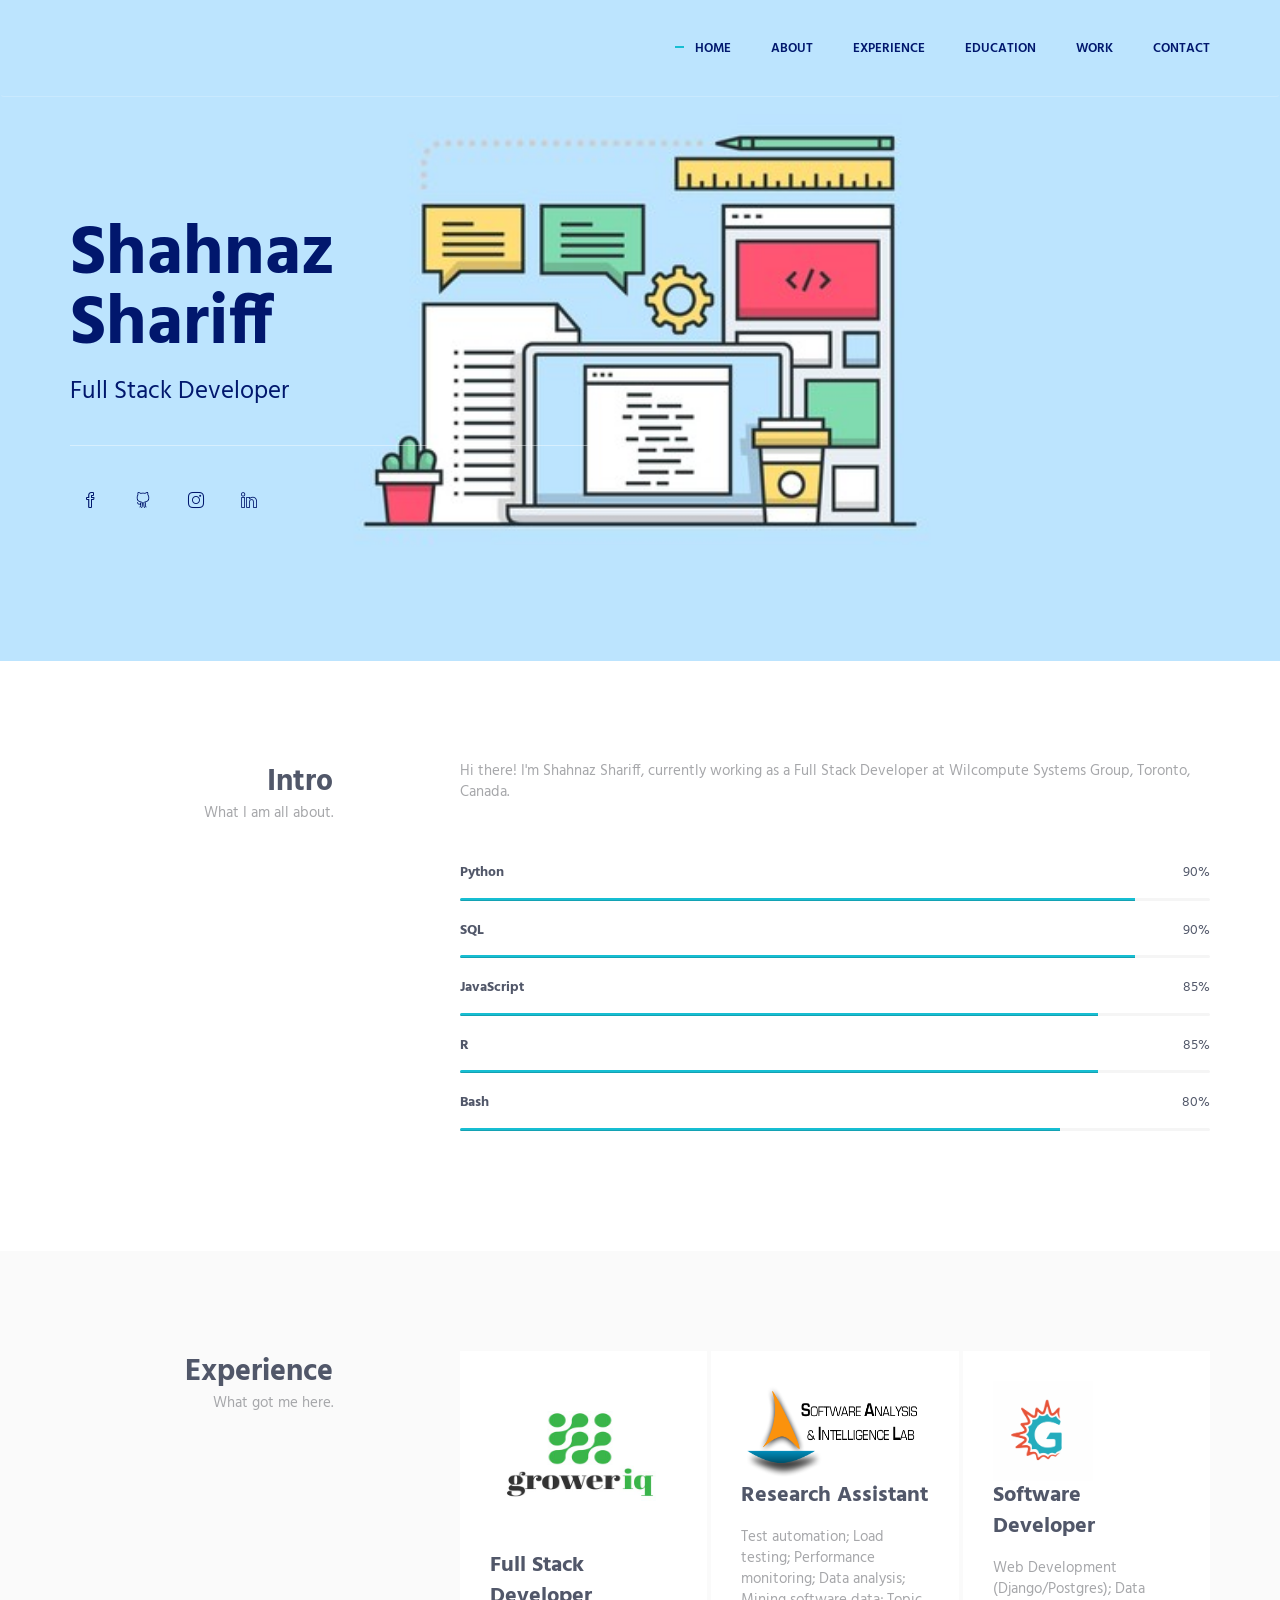
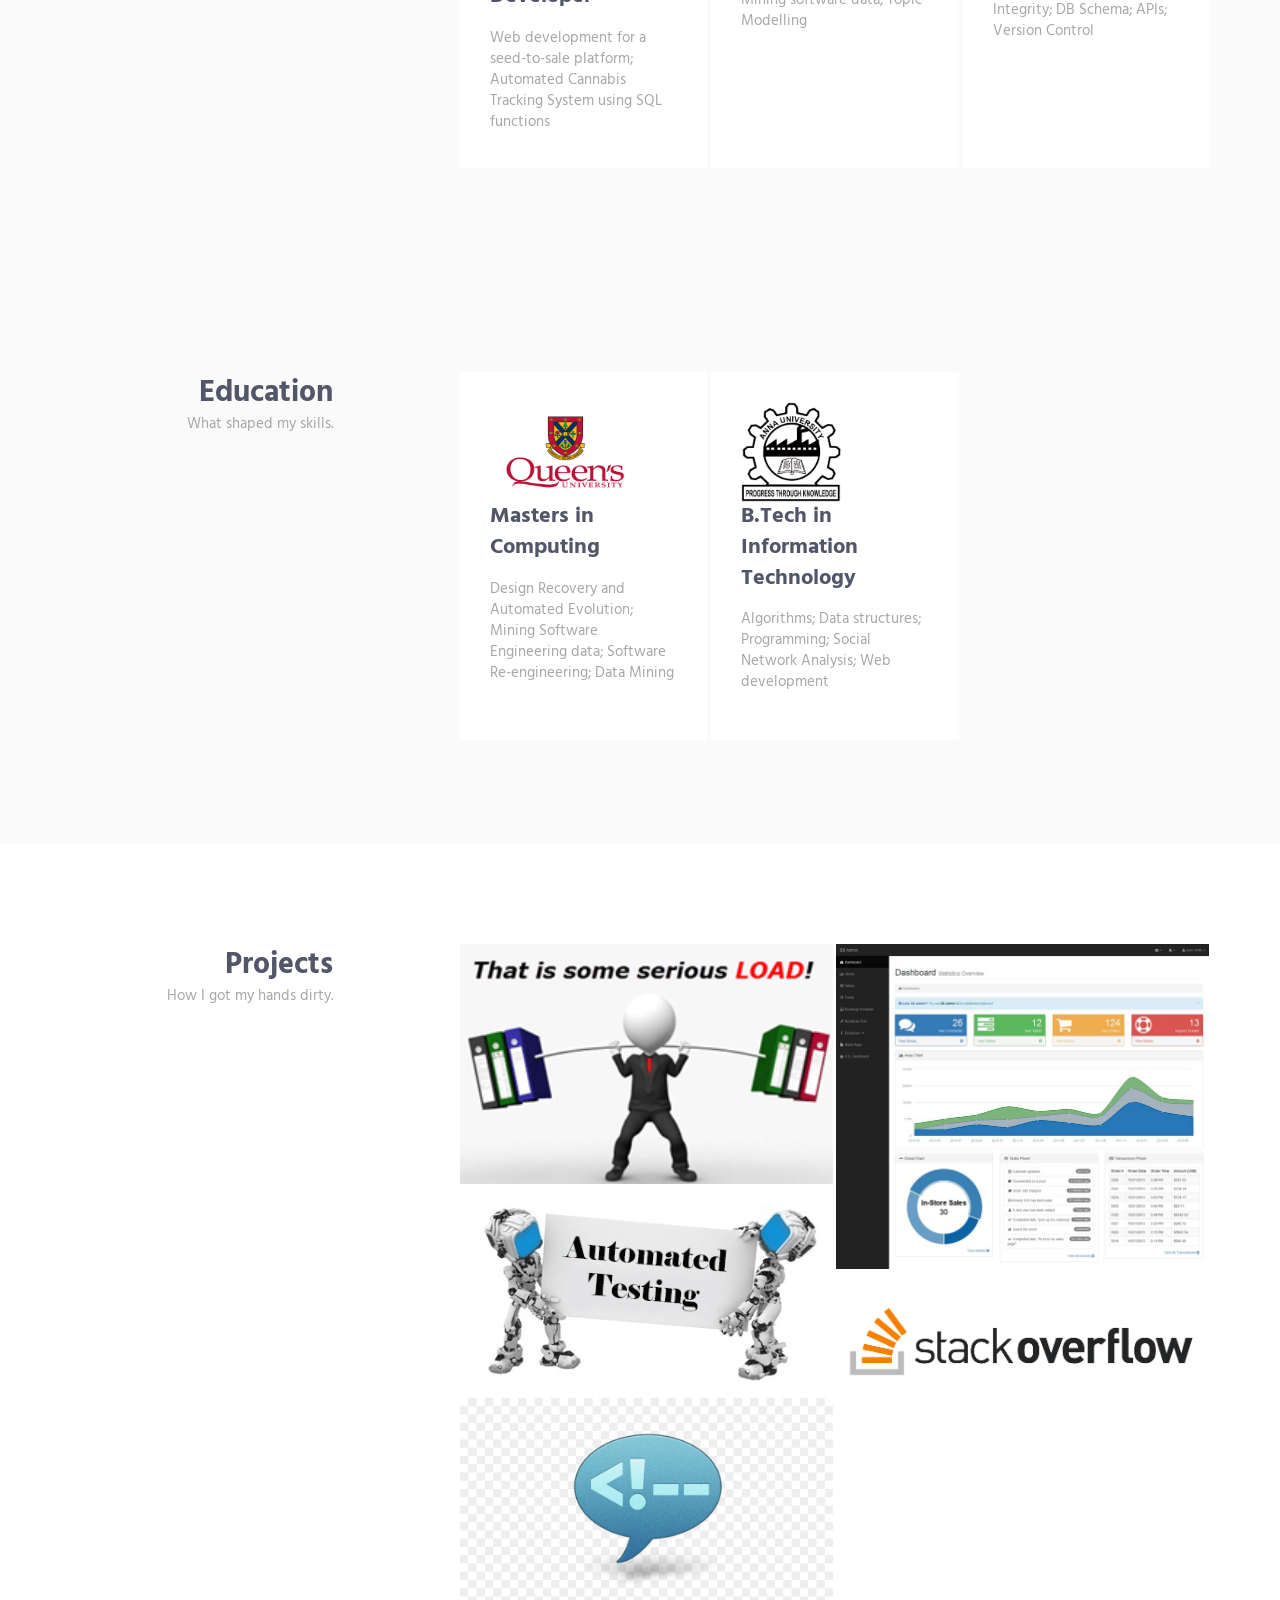
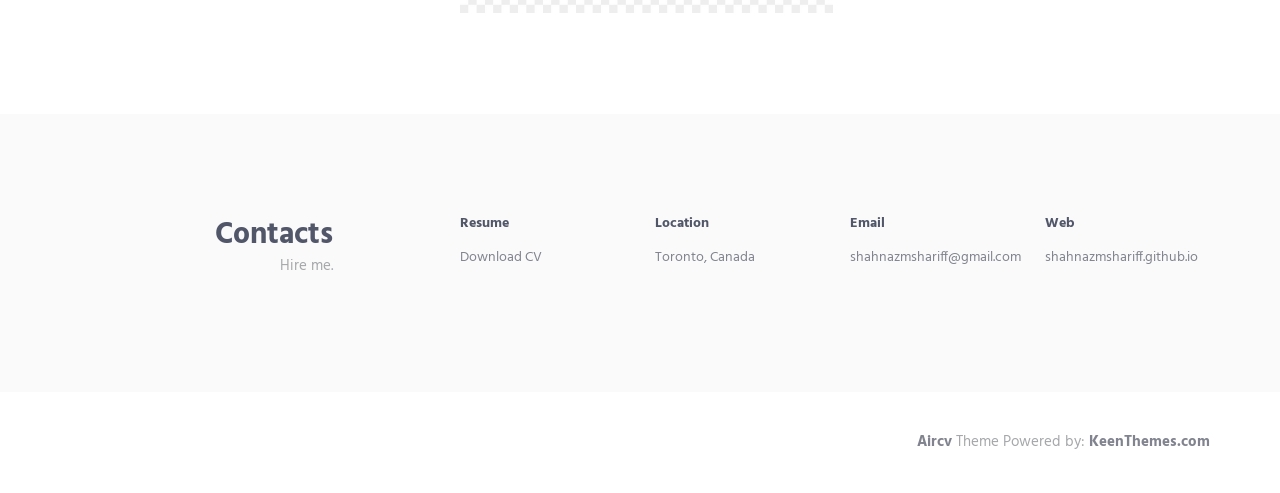
<file: index.html>
<!DOCTYPE html>
<!-- ==============================
    Project:        Metronic "Aircv" Frontend Freebie - Responsive HTML Template Based On Twitter Bootstrap 3.3.4
    Version:        1.0
    Author:         KeenThemes
    Primary use:    Corporate, Business Themes.
    Email:          support@keenthemes.com
    Follow:         http://www.twitter.com/keenthemes
    Like:           http://www.facebook.com/keenthemes
    Website:        http://www.keenthemes.com
    Premium:        Premium Metronic Admin Theme: http://themeforest.net/item/metronic-responsive-admin-dashboard-template/4021469?ref=keenthemes
================================== -->
<html lang="en" class="no-js">
    <!-- BEGIN HEAD -->
    <head>
        <meta charset="utf-8"/>
        <title>Shahnaz Shariff's Website</title>
        <meta http-equiv="X-UA-Compatible" content="IE=edge">
        <meta content="width=device-width, initial-scale=1" name="viewport"/>
        <meta content="" name="description"/>
        <meta content="" name="author"/>

        <!-- GLOBAL MANDATORY STYLES -->
        <link href="http://fonts.googleapis.com/css?family=Hind:300,400,500,600,700" rel="stylesheet" type="text/css">
        <link href="vendor/simple-line-icons/css/simple-line-icons.css" rel="stylesheet" type="text/css"/>
        <link href="vendor/bootstrap/css/bootstrap.min.css" rel="stylesheet" type="text/css"/>

        <!-- PAGE LEVEL PLUGIN STYLES -->
        <link href="css/animate.css" rel="stylesheet">

        <!-- THEME STYLES -->
        <link href="css/layout.min.css" rel="stylesheet" type="text/css"/>

        <!-- Favicon -->
        <link rel="shortcut icon" href="favicon.ico"/>
    </head>
    <!-- END HEAD -->

    <!-- BODY -->
    <body id="body" data-spy="scroll" data-target=".header">

        <!--========== HEADER ==========-->
        <header class="header navbar-fixed-top">
            <!-- Navbar -->
            <nav class="navbar" role="navigation">
                <div class="container">
                    <!-- Brand and toggle get grouped for better mobile display -->
                    <div class="menu-container js_nav-item">
                        <button type="button" class="navbar-toggle" data-toggle="collapse" data-target=".nav-collapse">
                            <span class="sr-only">Toggle navigation</span>
                            <span class="toggle-icon"></span>
                        </button>

                        <!-- Logo -->
                        <div class="logo">
                            <a class="logo-wrap" href="#body">
                                <!-- <img class="logo-img logo-img-main" src="img/logo.png" alt="Asentus Logo"> -->
                                <!-- <img class="logo-img logo-img-active" src="img/logo-dark.png" alt="Asentus Logo"> -->
                            </a>
                        </div>
                        <!-- End Logo -->
                    </div>

                    <!-- Collect the nav links, forms, and other content for toggling -->
                    <div class="collapse navbar-collapse nav-collapse">
                        <div class="menu-container">
                            <ul class="nav navbar-nav navbar-nav-right">
                                <li class="js_nav-item nav-item"><a class="nav-item-child nav-item-hover" href="#body">Home</a></li>
                                <li class="js_nav-item nav-item"><a class="nav-item-child nav-item-hover" href="#about">About</a></li>
                                <li class="js_nav-item nav-item"><a class="nav-item-child nav-item-hover" href="#experience">Experience</a></li>
                                 <li class="js_nav-item nav-item"><a class="nav-item-child nav-item-hover" href="#education">Education</a></li>
                                <li class="js_nav-item nav-item"><a class="nav-item-child nav-item-hover" href="#work">Work</a></li>
                                <li class="js_nav-item nav-item"><a class="nav-item-child nav-item-hover" href="#contact">Contact</a></li>
                            </ul>
                        </div>
                    </div>
                    <!-- End Navbar Collapse -->
                </div>
            </nav>
            <!-- Navbar -->
        </header>
        <!--========== END HEADER ==========-->

        <!--========== SLIDER ==========-->
        <div class="promo-block parallax-window" data-parallax="scroll" data-image-src="img/bg3.jpg">
            <div class="container">
                <div class="row">
                    <div class="col-sm-6">
                        <div class="promo-block-divider">
                            <h1 class="promo-block-title">Shahnaz <br/> Shariff</h1>
                            <p class="promo-block-text">Full Stack Developer</p>
                        </div>
                        <ul class="list-inline">
                            <li><a href="https://www.facebook.com/shah.152" class="social-icons"><i class="icon-social-facebook"></i></a></li>
                            <li><a href="https://github.com/shahnazmshariff" class="social-icons"><i class="icon-social-github"></i></a></li>
                            <li><a href="https://www.instagram.com/shahnazshariff/" class="social-icons"><i class="icon-social-instagram"></i></a></li>
                            <!-- <li><a href="https://www.behance.net/keenthemes" class="social-icons"><i class="icon-social-behance"></i></a></li> -->
                            <li><a href="https://www.linkedin.com/in/shahnazshariff/" class="social-icons"><i class="icon-social-linkedin"></i></a></li>
                        </ul>
                    </div>
                </div>
                <!--// end row -->
            </div>
        </div>
        <!--========== SLIDER ==========-->

        <!--========== PAGE LAYOUT ==========-->
        <!-- About -->
        <div id="about">
            <div class="container content-lg">
                <div class="row">
                    <div class="col-sm-3 sm-margin-b-30">
                        <div class="text-right sm-text-left">
                            <h2 class="margin-b-0">Intro</h2>
                            <p>What I am all about.</p>
                        </div>
                    </div>
                    <div class="col-sm-8 col-sm-offset-1">
                        <div class="margin-b-60">
                            <p>Hi there! I'm Shahnaz Shariff, currently working as a Full Stack Developer at Wilcompute Systems Group, Toronto, Canada. </p>
                        </div>

                        <!-- Progress Box -->
                        <div class="progress-box">
                            <h5>Python <span class="color-heading pull-right">90%</span></h5>
                            <div class="progress">
                                <div class="progress-bar bg-color-base" role="progressbar" data-width="90"></div>
                            </div>
                        </div>
                        <div class="progress-box">
                            <h5>SQL <span class="color-heading pull-right">90%</span></h5>
                            <div class="progress">
                                <div class="progress-bar bg-color-base" role="progressbar" data-width="90"></div>
                            </div>
                        </div>
                        <div class="progress-box">
                            <h5>JavaScript <span class="color-heading pull-right">85%</span></h5>
                            <div class="progress">
                                <div class="progress-bar bg-color-base" role="progressbar" data-width="85"></div>
                            </div>
                        </div>
                        <div class="progress-box">
                            <h5>R <span class="color-heading pull-right">85%</span></h5>
                            <div class="progress">
                                <div class="progress-bar bg-color-base" role="progressbar" data-width="85"></div>
                            </div>
                        </div>
                        <div class="progress-box">
                            <h5>Bash <span class="color-heading pull-right">80%</span></h5>
                            <div class="progress">
                                <div class="progress-bar bg-color-base" role="progressbar" data-width="80"></div>
                            </div>
                        </div>
                        <!-- End Progress Box -->
                    </div>
                </div>
                <!--// end row -->
            </div>
        </div>
        <!-- End About -->

        <!-- Experience -->
        <div id="experience">
            <div class="bg-color-sky-light" data-auto-height="true">
                <div class="container content-lg">
                    <div class="row">
                        <div class="col-sm-3 sm-margin-b-30">
                            <div class="text-right sm-text-left">
                                <h2 class="margin-b-0">Experience</h2>
                                <p>What got me here.</p>
                            </div>
                        </div>
                        <div class="col-sm-8 col-sm-offset-1">
                            <div class="row row-space-2 margin-b-4">
                                 <div class="col-md-4">
                                     <div class="service" data-height="height"> 
                                        <div class="service-element">
                                           <img src="img/groweriq.jpeg" width="180" height="150" /> 
                                        </div>
                                        <br>
                                        <div class="service-info">
                                            <h3>Full Stack Developer</h3>
                                            <p class="margin-b-5">
                                                Web development for a
                                                seed-to-sale platform;
                                                Automated Cannabis Tracking System using SQL functions
                                            </p>
                                        </div>
                                        <a href="https://groweriq.ca/" class="content-wrapper-link"></a>    
                                    </div>
                                </div>
                                <div class="col-md-4 md-margin-b-4">
                                    <div class="service" data-height="height">
                                        <div class="service-element">
                                            <img src="img/sail_logo.png" width="180" height="100" />               
                                        </div>
                                        <div class="service-info">
                                            <h3>Research Assistant</h3>
                                            <p class="margin-b-5">Test automation; Load testing; Performance monitoring; Data analysis; Mining software data; Topic Modelling</p>
                                        </div>
                                        <a href="https://sail.cs.queensu.ca/" class="content-wrapper-link"></a>    
                                    </div>
                                </div>
                                <div class="col-md-4 md-margin-b-4">
                                    <div class="service" data-height="height">
                                        <div class="service-element">
                                            <img src="img/galvanize_logo.jpg" width="100" height="100" />               
                                        </div>
                                        <div class="service-info">
                                            <h3>Software Developer</h3>
                                            <p class="margin-b-5">Web Development (Django/Postgres); Data Integrity; DB Schema; APIs; Version Control</p>
                                        </div>
                                        <a href="https://galvanizetestprep.com/" class="content-wrapper-link"></a>    
                                    </div>
                                </div>
                            </div>
                            <!--// end row -->
                        </div>
                    </div>
                    <!--// end row -->
                </div>
            </div>
        </div>
        <!-- End Experience -->

        <!-- Start Education -->
         <div id="education">
            <div class="bg-color-sky-light" data-auto-height="true">
                <div class="container content-lg">
                    <div class="row">
                        <div class="col-sm-3 sm-margin-b-30">
                            <div class="text-right sm-text-left">
                                <h2 class="margin-b-0">Education</h2>
                                <p>What shaped my skills.</p>
                            </div>
                        </div>
                        <div class="col-sm-8 col-sm-offset-1">
                            <div class="row row-space-2 margin-b-4">
                                <div class="col-md-4 md-margin-b-4">
                                    <div class="service" data-height="height">
                                        <div class="service-element">
                                            <img src="img/QueensLogo.jpg" width="150" height="100" />               
                                        </div>
                                        <div class="service-info">
                                            <h3>Masters in Computing</h3>
                                            <p class="margin-b-5">Design Recovery and Automated
                                            Evolution; Mining Software Engineering data; Software Re-engineering; Data Mining</p>
                                        </div>
                                        <a href="https://www.queensu.ca/" class="content-wrapper-link"></a>    
                                    </div>
                                </div>
                                <div class="col-md-4 md-margin-b-4">
                                    <div class="service" data-height="height">
                                        <div class="service-element">
                                            <img src="img/anna_logo.png" width="100" height="100" />               
                                        </div>
                                        <div class="service-info">
                                            <h3>B.Tech in Information Technology</h3>
                                            <p class="margin-b-5">Algorithms; Data structures; Programming; Social Network Analysis; Web development</p>
                                        </div>
                                        <a href="http://audist.net/" class="content-wrapper-link"></a>    
                                    </div>
                                </div>
                                <!-- <div class="col-md-4">
                                     <div class="service" data-height="height"> 
                                        <div class="service-element">
                                           <img src="img/tcs_logo.png" width="180" height="100" /> 
                                        </div>
                                        <br>
                                        <div class="service-info">
                                            <h3>Data Science Intern</h3>
                                            <p class="margin-b-5">Data Collection; Scraping; Data Analysis</p>
                                        </div>
                                        <a href="https://themeforest.net/item/metronic-responsive-admin-dashboard-template/4021469?ref=keenthemes" class="content-wrapper-link"></a>    
                                    </div>
                                </div> -->
                            </div>
                            <!--// end row -->
                        </div>
                    </div>
                    <!--// end row -->
                </div>
            </div>
        </div>

        <!-- Work -->
        <div id="work">
            <div class="container content-lg">
                <div class="row">
                    <div class="col-sm-3 sm-margin-b-30">
                        <div class="text-right sm-text-left">
                            <h2 class="margin-b-0">Projects</h2>
                            <p>How I got my hands dirty.</p>
                        </div>
                    </div>
                    <div class="col-sm-8 col-sm-offset-1">
                        <!-- Masonry Grid -->
                        <div class="masonry-grid row row-space-2">
                            <div class="masonry-grid-sizer col-xs-6 col-sm-6 col-md-1"></div>
                            <div class="masonry-grid-item col-md-6 margin-b-4">
                                <!-- Work -->
                                <div class="work work-popup-trigger">
                                    <div class="work-overlay">
                                        <img class="img-responsive" src="img/serious_load.png" alt="Portfolio Image" width="400px" height="300px">
                                    </div>
                                    <div class="work-popup-overlay">
                                        <div class="work-popup-content">
                                            <a href="javascript:void(0);" class="work-popup-close">Hide</a>
                                            <div class="margin-b-30">
                                                <h3 class="margin-b-5">Improving the efficiency of Selenium-based load test</h3>
                                                <!-- <span>Performance | Automation | Load tests</span> -->
                                            </div>
                                            <div class="row">
                                                <div class="col-sm-8 work-popup-content-divider sm-margin-b-20">
                                                    <div class="margin-t-10 sm-margin-t-0">
                                                        <p>Selenium automates browsers to test web applications that can run in a browser. Compared to load testing
based on protocol-level HTTP requests (e.g., JMeter-based load
testing), Selenium-based load testing has several advantages.
However, Selenium-based load testing suffers from severe performance issues, since Selenium needs to
launch a browser instance for each tested user instance. In fact, a
typical test machine can only test several user instances without
overloading the machine. </p>
                                                        <p>Therefore, I worked on an
approach to tackle the performance issues of Selenium-based
load testing. The experimental results show that this approach can significantly
increase the number of user instances that can be tested on a
test machine without overloading the test machine.</p>
                                                        <ul class="list-inline work-popup-tag">
                                                            <li class="work-popup-tag-item"><a class="work-popup-tag-link" href="http://keenthemes.com/">Performance,</a></li>
                                                            <li class="work-popup-tag-item"><a class="work-popup-tag-link" href="http://keenthemes.com/">Automation,</a></li>
                                                            <li class="work-popup-tag-item"><a class="work-popup-tag-link" href="http://keenthemes.com/">Load tests</a></li>
                                                        </ul>
                                                    </div>
                                                </div>
                                                <div class="col-sm-4">
                                                    <div class="margin-t-10 sm-margin-t-0">
                                                        <p class="margin-b-5"><strong>Masters' Thesis</strong> 2017-2018</p>
                                                        <p class="margin-b-5"><strong>Scripting Languages:</strong> Python, Bash</p>
                                                        <p class="margin-b-5"><strong>Tech:</strong> Multi-threading, load-testing framework</p>
                                                        <!-- <p class="margin-b-5"><strong>Customer:</strong> Keenthemes</p> -->
                                                    </div>
                                                </div>
                                            </div>
                                        </div>
                                    </div>
                                </div>
                                <!-- End Work -->
                            </div>
                            <div class="masonry-grid-item col-md-6 margin-b-4">
                                <!-- Work -->
                                <div class="work work-popup-trigger">
                                    <div class="work-overlay">
                                        <img class="img-responsive" src="img/admin_dashboards.jpg" alt="Portfolio Image" width='400px' height='300px'>
                                    </div>
                                    <div class="work-popup-overlay">
                                        <div class="work-popup-content">
                                            <a href="javascript:void(0);" class="work-popup-close">Hide</a>
                                            <div class="margin-b-30">
                                                <h3 class="margin-b-5">Designing custom web-dashboards</h3>
                                                <!-- <span>Clean &amp; Minimalistic Design</span> -->
                                            </div>
                                            <div class="row">
                                                <div class="col-sm-8 work-popup-content-divider sm-margin-b-20">
                                                    <div class="margin-t-10 sm-margin-t-0">
                                                        <p> Developed custom web dashboards for instructors, admin and students using Django and Postgres.</p>
                                                        <ul class="list-inline work-popup-tag">
                                                            <li class="work-popup-tag-item"><a class="work-popup-tag-link" href="http://keenthemes.com/">Dashboards,</a></li>
                                                            <li class="work-popup-tag-item"><a class="work-popup-tag-link" href="http://keenthemes.com/">Django,</a></li>
                                                            <li class="work-popup-tag-item"><a class="work-popup-tag-link" href="http://keenthemes.com/">Backend development</a></li>
                                                        </ul>
                                                    </div>
                                                </div>
                                                <div class="col-sm-4">
                                                    <div class="margin-t-10 sm-margin-t-0">
                                                        <p class="margin-b-5"><strong>Software Developer:</strong> 2016</p>
                                                        <p class="margin-b-5"><strong>Tech:</strong> Python, Django, Backbone.js, DataTables, CRM, Postgres</p>
                                                       <!--  <p class="margin-b-5"><strong>Developer:</strong> Mark Doe</p> -->
                                                        <!-- <p class="margin-b-5"><strong>Customer:</strong> Keenthemes</p> -->
                                                    </div>
                                                </div>
                                            </div>
                                        </div>
                                    </div>
                                </div>
                                <!-- End Work -->
                            </div>
                            <div class="masonry-grid-item col-md-6 md-margin-b-4">
                                <!-- Work -->
                                <div class="work work-popup-trigger">
                                    <div class="work-overlay">
                                        <img class="full-width img-responsive" src="img/automated-testing.png" alt="Portfolio Image">
                                    </div>
                                    <div class="work-popup-overlay">
                                        <div class="work-popup-content">
                                            <a href="javascript:void(0);" class="work-popup-close">Hide</a>
                                            <div class="margin-b-30">
                                                <h3 class="margin-b-5">Performance of Selenium-based tests</h3>
                                                <!-- <span>Clean &amp; Minimalistic Design</span> -->
                                            </div>
                                            <div class="row">
                                                <div class="col-sm-8 work-popup-content-divider sm-margin-b-20">
                                                    <div class="margin-t-10 sm-margin-t-0">
                                                        <p>Designed Selenium tests to test an email client (roundcube). The test suite consists of 8 tasks covering typical actions performed in an email client: composing an email, replying to an email, replying to everyone in an email, forwarding an email, viewing an email, browsing contacts, deleting an email and permanently deleting an email. Verified the tests across different browser settings (headless, regular, regular with Xvfb display etc). 
                                                        Monitored the performance of the system by varying the parameters of the Application Under Test (AUT) such as presence of images and size of the DOM.</p>
                                                        <ul class="list-inline work-popup-tag">
                                                            <li class="work-popup-tag-item"><a class="work-popup-tag-link" href="http://keenthemes.com/">Automation Tests,</a></li>
                                                            <li class="work-popup-tag-item"><a class="work-popup-tag-link" href="http://keenthemes.com/">Performance,</a></li>
                                                            <li class="work-popup-tag-item"><a class="work-popup-tag-link" href="http://keenthemes.com/">Selenium</a></li>
                                                        </ul>
                                                    </div>
                                                </div>
                                               <div class="col-sm-4">
                                                    <div class="margin-t-10 sm-margin-t-0">
                                                        <p class="margin-b-5"><strong>Course Project</strong> 2017-2018</p>
                                                        <p class="margin-b-5"><strong>Scripting Languages:</strong> Python, Bash</p>
                                                        <p class="margin-b-5"><strong>Supplementary tasks:</strong> Setting up a fully functioning email service</p>
                                                        <!-- <p class="margin-b-5"><strong>Customer:</strong> Keenthemes</p> -->
                                                    </div>
                                                </div>
                                            </div>
                                        </div>
                                    </div>
                                </div>
                                <!-- End Work -->
                            </div>
                            <div class="masonry-grid-item col-md-6 md-margin-b-4">
                                <!-- Work -->
                                <div class="work work-popup-trigger">
                                    <div class="work-overlay">
                                        <img class="full-width img-responsive" src="img/stack-overflow.png" alt="Portfolio Image">
                                    </div>
                                    <div class="work-popup-overlay">
                                        <div class="work-popup-content">
                                            <a href="javascript:void(0);" class="work-popup-close">Hide</a>
                                            <div class="margin-b-30">
                                                <h3 class="margin-b-5">Empirical study on Selenium-related questions on StackOverflow</h3>
                                                <!-- <span>Clean &amp; Minimalistic Design</span> -->
                                            </div>
                                            <div class="row">
                                                <div class="col-sm-8 work-popup-content-divider sm-margin-b-20">
                                                    <div class="margin-t-10 sm-margin-t-0">
                                                        <p>Selenium users usually ask Selenium-related questions or find answers on Stack Overflow (SO). Until Nov 2018, there are 73,617 Selenium-related questions and more than 100,000 Selenium-related answers. The percentage of Stack Overflow questions tagged with ``Selenium" has been constantly increasing (i.e., it increases six folds, from 2011 to 2018), which reaches around 0.6% in 2018. 
                                                        In this project, we first aim to understand the issues in Selenium and how the issues are related to each other. Second, we provide a detailed analysis of Selenium-related questions that are related to programming-languages and browsers. Third, we analyze which Selenium-related questions are difficult to answer and the factors that impact the difficulties of Selenium-related questions.</p>
                                                        <ul class="list-inline work-popup-tag">
                                                            <li class="work-popup-tag-item"><a class="work-popup-tag-link" href="http://keenthemes.com/">NLP,</a></li>
                                                            <li class="work-popup-tag-item"><a class="work-popup-tag-link" href="http://keenthemes.com/">Empirical study,</a></li>
                                                            <li class="work-popup-tag-item"><a class="work-popup-tag-link" href="http://keenthemes.com/">Linear Regression,</a></li>
                                                            <li class="work-popup-tag-item"><a class="work-popup-tag-link" href="http://keenthemes.com/">StackOverflow Data</a></li>
                                                        </ul>
                                                    </div>
                                                </div>
                                                <div class="col-sm-4">
                                                    <div class="margin-t-10 sm-margin-t-0">
                                                        <p class="margin-b-5"><strong>Masters' Thesis:</strong> 2017-2018</p>
                                                        <p class="margin-b-5"><strong>Tech:</strong> Python (Pandas), R, SQL</p>
                                                        <p class="margin-b-5"><strong>Tools:</strong> Gephi, Mallet (to run LDA)</p>
                                                        <!-- <p class="margin-b-5"><strong>Customer:</strong> Keenthemes</p> -->
                                                    </div>
                                                </div>
                                            </div>
                                        </div>
                                    </div>
                                </div>
                                <!-- End Work -->
                            </div>
                            <div class="masonry-grid-item col-md-6">
                                <!-- Work -->
                                <div class="work work-popup-trigger">
                                    <div class="work-overlay">
                                        <img class="full-width img-responsive" src="img/comment_stats.jpg" alt="Portfolio Image" width="400px" height='300px'>
                                    </div>
                                    <div class="work-popup-overlay">
                                        <div class="work-popup-content">
                                            <a href="javascript:void(0);" class="work-popup-close">Hide</a>
                                            <div class="margin-b-30">
                                                <h3 class="margin-b-5">Generate comment stats</h3>
                                                <!-- <span>Clean &amp; Minimalistic Design</span> -->
                                            </div>
                                            <div class="row">
                                                <div class="col-sm-8 work-popup-content-divider sm-margin-b-20">
                                                    <div class="margin-t-10 sm-margin-t-0">
                                                        <p>Developed a tool that generates stats for a given code. Stats such as the total number of lines, the total number of comments and the number of single, multi-line and TODO comments are generated. The tool supports 8 programming languages(Python, Java, JavaScript, C#, Ruby, C++, C, PHP)</p>
                                                        <ul class="list-inline work-popup-tag">
                                                            <li class="work-popup-tag-item"><a class="work-popup-tag-link" href="http://keenthemes.com/">Comment Parser,</a></li>
                                                            <li class="work-popup-tag-item"><a class="work-popup-tag-link" href="http://keenthemes.com/">Scripting,</a></li>
                                                            <li class="work-popup-tag-item"><a class="work-popup-tag-link" href="http://keenthemes.com/">Heuristics</a></li>
                                                        </ul>
                                                    </div>
                                                </div>
                                                <div class="col-sm-4">
                                                    <div class="margin-t-10 sm-margin-t-0">
                                                        <p class="margin-b-5"><strong>Personal project:</strong> Oct 2018</p>
                                                        <p class="margin-b-5"><strong>Tech:</strong> Python</p>
                                                        <!-- <p class="margin-b-5"><strong>Developer:</strong> Mark Doe</p> -->
                                                        <!-- <p class="margin-b-5"><strong>Customer:</strong> Keenthemes</p>
 -->                                                    </div>
                                                </div>
                                            </div>
                                        </div>
                                    </div>
                                </div>
                                <!-- End Work -->
                            </div>
                        </div>
                        <!-- End Masonry Grid -->
                    </div>
                </div>
                <!--// end row -->
            </div>
        </div>
        <!-- End Work -->
            
        <!-- Contact -->
        <div id="contact">
            <div class="bg-color-sky-light">
                <div class="container content-lg">
                    <div class="row">
                        <div class="col-sm-3 sm-margin-b-30">
                            <div class="text-right sm-text-left">
                                <h2 class="margin-b-0">Contacts</h2>
                                <p>Hire me.</p>
                            </div>
                        </div>
                        <div class="col-sm-8 col-sm-offset-1">
                            <div class="row">
                                <div class="col-md-3 col-xs-6 md-margin-b-30">
                                    <h5>Resume</h5>
                                    <a href="assets/Shahnaz_Shariff_SE_Resume.pdf" target="_blank" title="Download CV" class="button button-primary" data-type="document">Download CV</a>
                                </div>
                                <div class="col-md-3 col-xs-6 md-margin-b-30">
                                    <h5>Location</h5>
                                    <a href="http://keenthemes.com/">Toronto, Canada</a>
                                    <!-- <p><span> (Willing to relocate) </span></p> -->
                                </div>
                                <div class="col-md-3 col-xs-6">
                                    <h5>Email</h5>
                                    <a href="mailto:#">shahnazmshariff@gmail.com</a>
                                </div>
                                <div class="col-md-3 col-xs-6">
                                    <h5>Web</h5>
                                    <a href="https://shahnazmshariff.github.io/">shahnazmshariff.github.io</a>
                                </div>
                            </div>
                        </div>
                    </div>
                    <!--// end row -->
                </div>
            </div>
        </div>
        <!-- End Contact -->
        <!--========== END PAGE LAYOUT ==========-->

        <!--========== FOOTER ==========-->
        <footer class="footer">
            <div class="content container">
                <div class="row">
                    <div class="col-xs-6">
                        <!-- <img class="footer-logo" src="img/logo-dark.png" alt="Aircv Logo"> -->
                    </div>
                    <div class="col-xs-6 text-right sm-text-left">
                        <p class="margin-b-0"><a class="fweight-700" href="http://keenthemes.com/preview/aircv/">Aircv</a> Theme Powered by: <a class="fweight-700" href="http://www.keenthemes.com/">KeenThemes.com</a></p>
                    </div>
                </div>
                <!--// end row -->
            </div>
        </footer>
        <!--========== END FOOTER ==========-->

        <!-- Back To Top -->
        <a href="javascript:void(0);" class="js-back-to-top back-to-top">Top</a>

        <!-- JAVASCRIPTS(Load javascripts at bottom, this will reduce page load time) -->
        <!-- CORE PLUGINS -->
        <script src="vendor/jquery.min.js" type="text/javascript"></script>
        <script src="vendor/jquery-migrate.min.js" type="text/javascript"></script>
        <script src="vendor/bootstrap/js/bootstrap.min.js" type="text/javascript"></script>

        <!-- PAGE LEVEL PLUGINS -->
        <script src="vendor/jquery.easing.js" type="text/javascript"></script>
        <script src="vendor/jquery.back-to-top.js" type="text/javascript"></script>
        <script src="vendor/jquery.smooth-scroll.js" type="text/javascript"></script>
        <script src="vendor/jquery.wow.min.js" type="text/javascript"></script>
        <script src="vendor/jquery.parallax.min.js" type="text/javascript"></script>
        <script src="vendor/jquery.appear.js" type="text/javascript"></script>
        <script src="vendor/masonry/jquery.masonry.pkgd.min.js" type="text/javascript"></script>
        <script src="vendor/masonry/imagesloaded.pkgd.min.js" type="text/javascript"></script>

        <!-- PAGE LEVEL SCRIPTS -->
        <script src="js/layout.min.js" type="text/javascript"></script>
        <script src="js/components/progress-bar.min.js" type="text/javascript"></script>
        <script src="js/components/masonry.min.js" type="text/javascript"></script>
        <script src="js/components/wow.min.js" type="text/javascript"></script>

    </body>
    <!-- END BODY -->
</html>
</file>
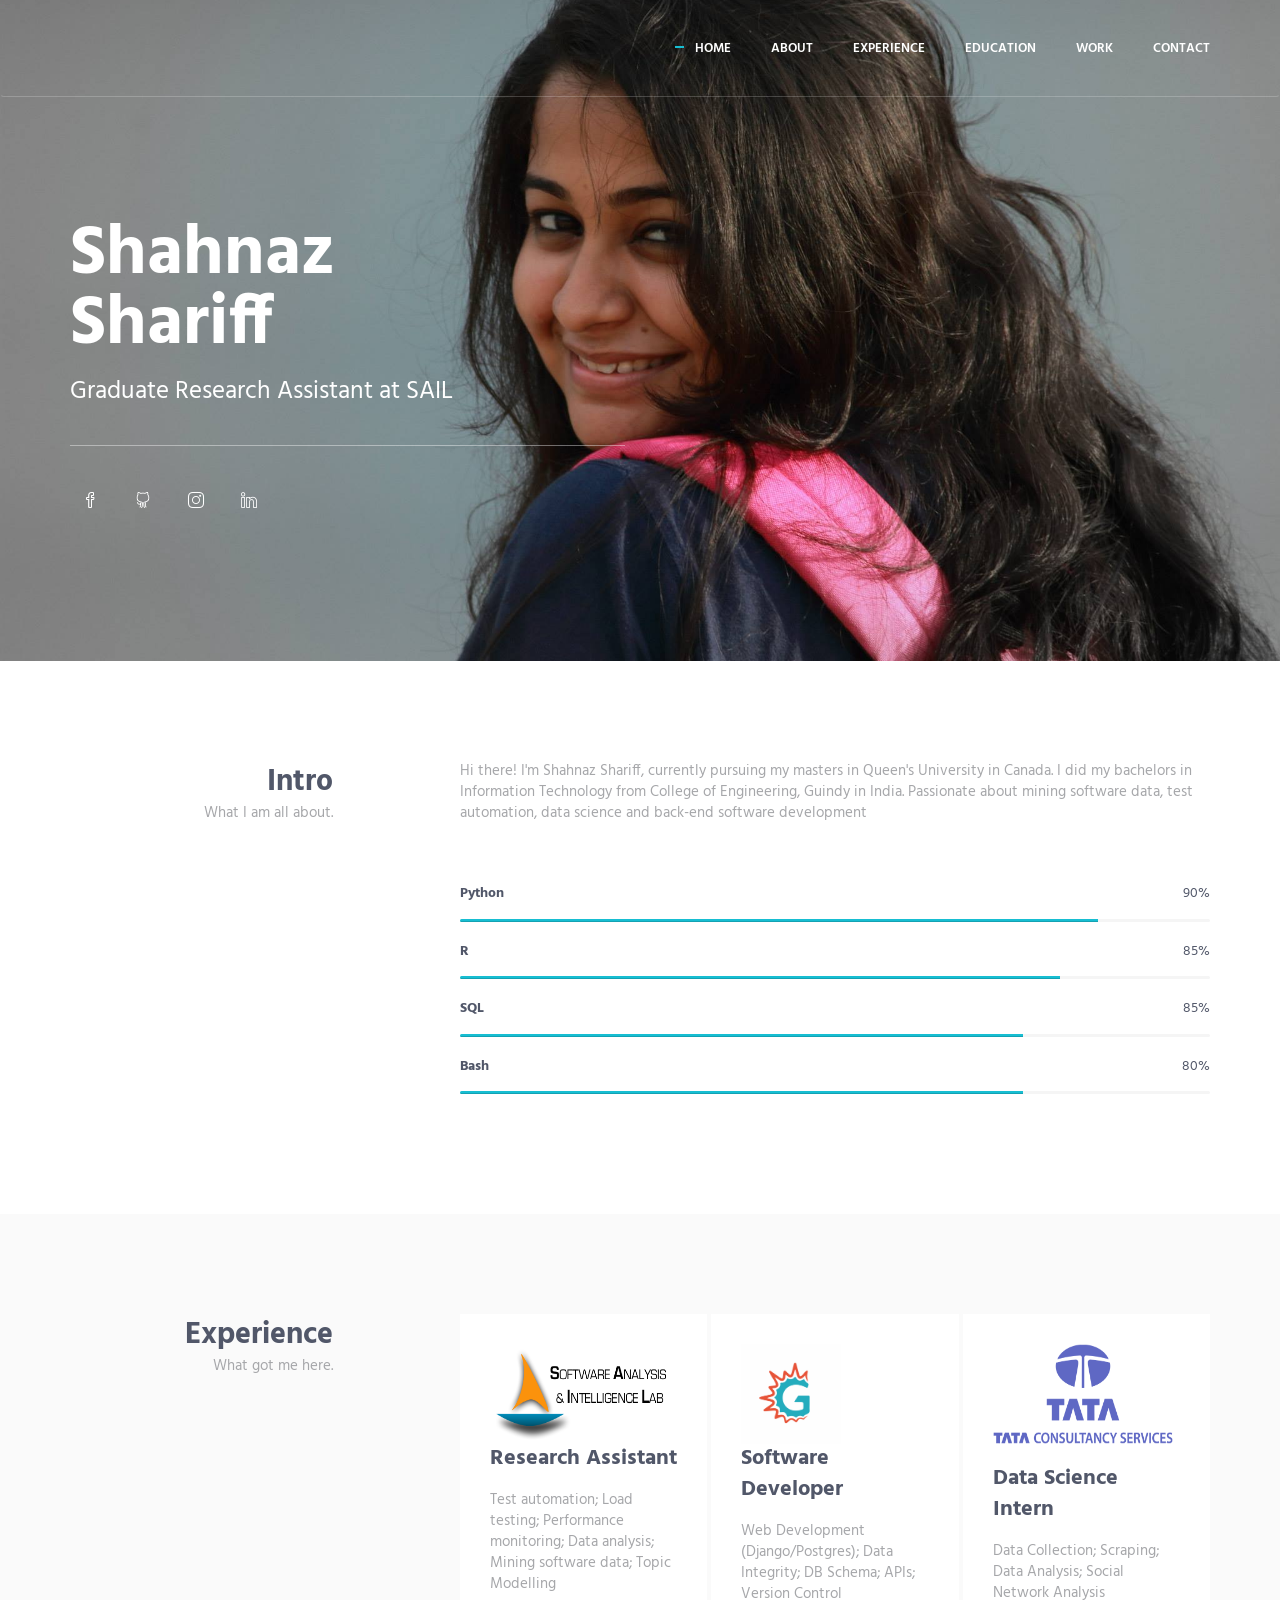
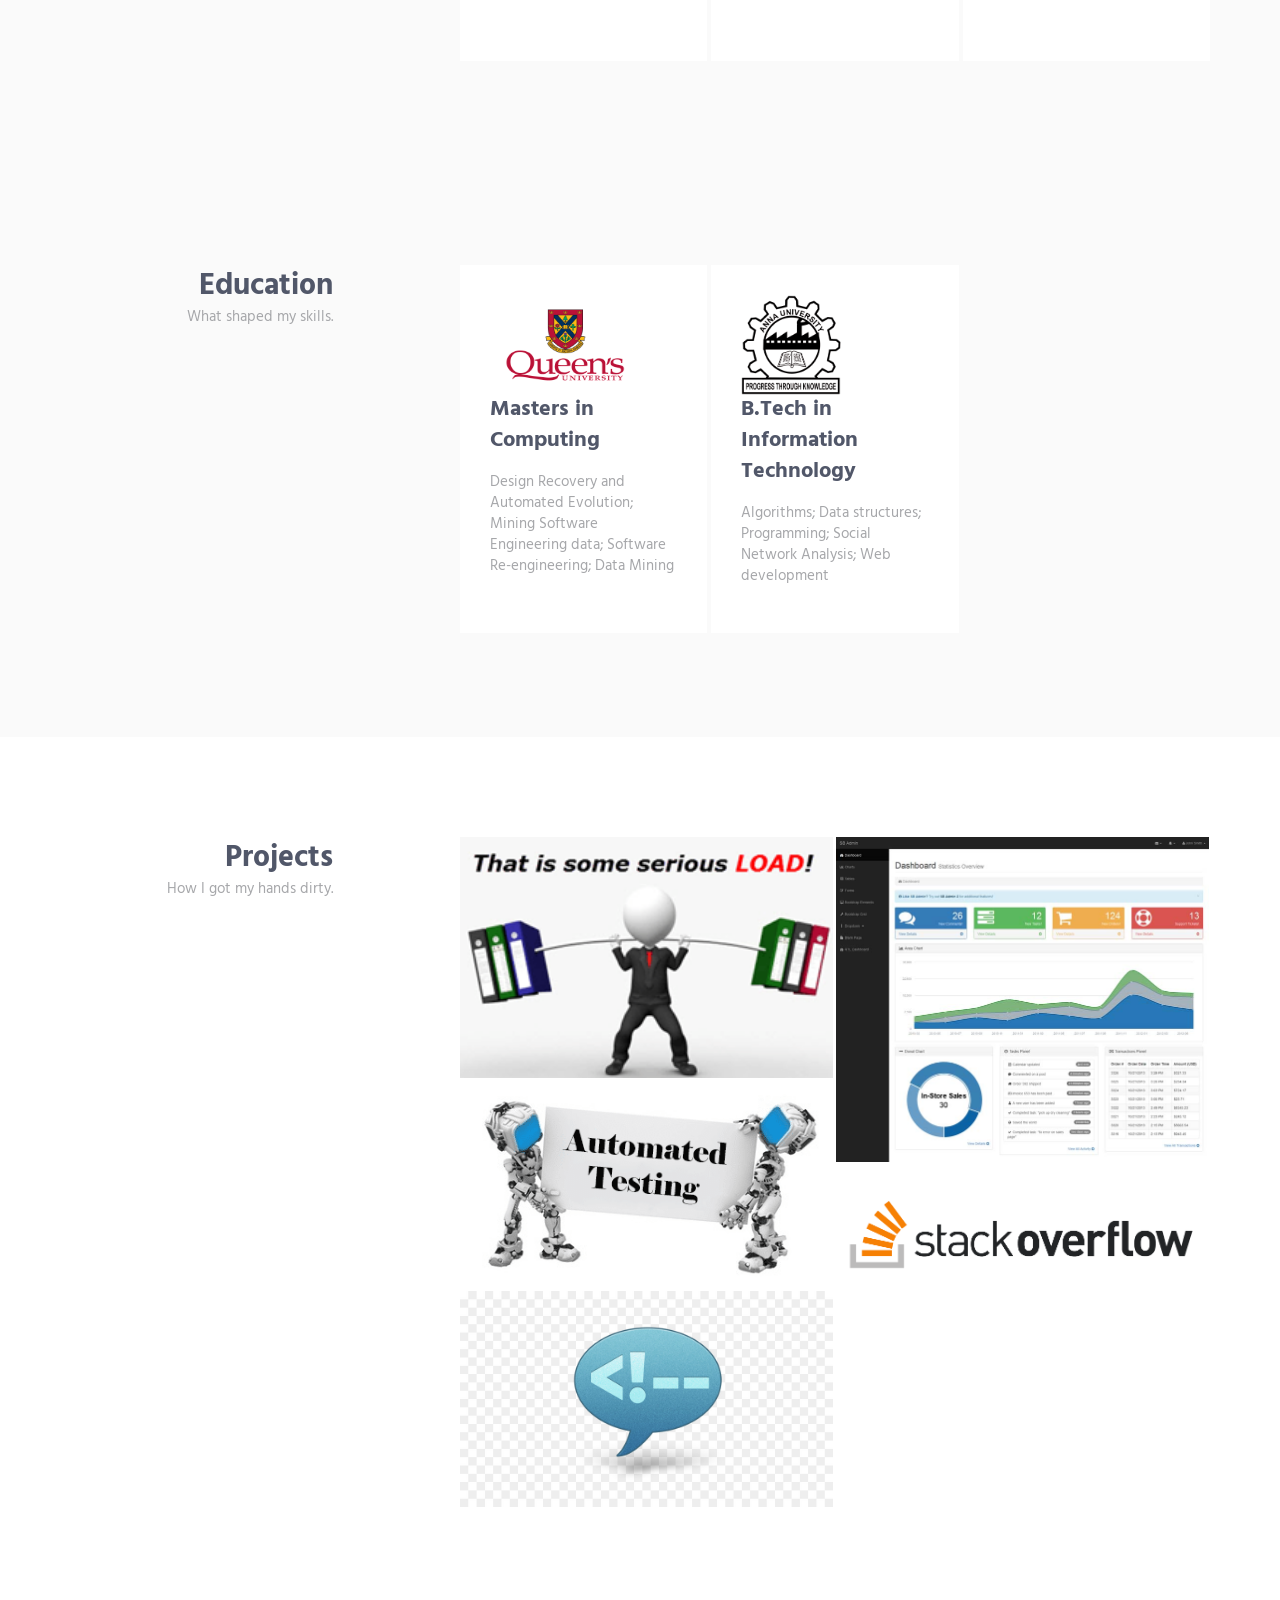
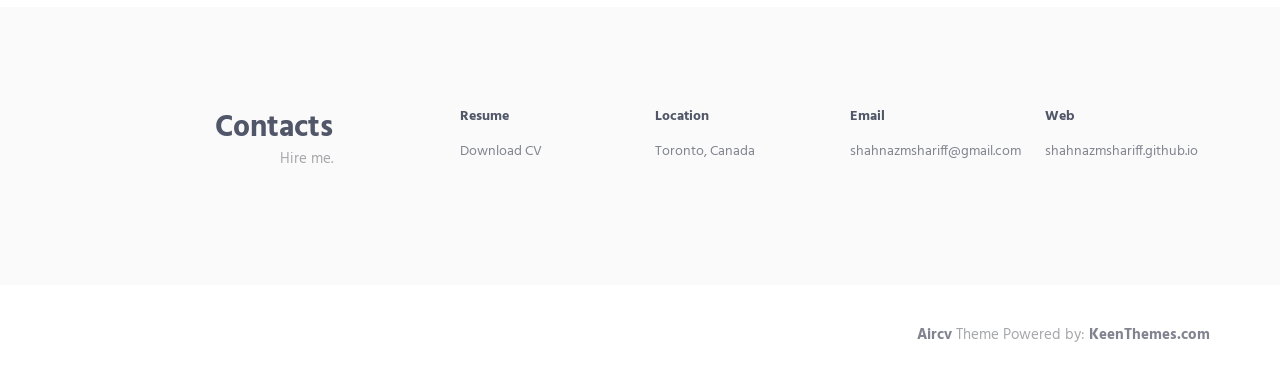
<file: HTML/index.html>
<!DOCTYPE html>
<!-- ==============================
    Project:        Metronic "Aircv" Frontend Freebie - Responsive HTML Template Based On Twitter Bootstrap 3.3.4
    Version:        1.0
    Author:         KeenThemes
    Primary use:    Corporate, Business Themes.
    Email:          support@keenthemes.com
    Follow:         http://www.twitter.com/keenthemes
    Like:           http://www.facebook.com/keenthemes
    Website:        http://www.keenthemes.com
    Premium:        Premium Metronic Admin Theme: http://themeforest.net/item/metronic-responsive-admin-dashboard-template/4021469?ref=keenthemes
================================== -->
<html lang="en" class="no-js">
    <!-- BEGIN HEAD -->
    <head>
        <meta charset="utf-8"/>
        <title>Shahnaz Shariff's Website</title>
        <meta http-equiv="X-UA-Compatible" content="IE=edge">
        <meta content="width=device-width, initial-scale=1" name="viewport"/>
        <meta content="" name="description"/>
        <meta content="" name="author"/>

        <!-- GLOBAL MANDATORY STYLES -->
        <link href="http://fonts.googleapis.com/css?family=Hind:300,400,500,600,700" rel="stylesheet" type="text/css">
        <link href="vendor/simple-line-icons/css/simple-line-icons.css" rel="stylesheet" type="text/css"/>
        <link href="vendor/bootstrap/css/bootstrap.min.css" rel="stylesheet" type="text/css"/>

        <!-- PAGE LEVEL PLUGIN STYLES -->
        <link href="css/animate.css" rel="stylesheet">

        <!-- THEME STYLES -->
        <link href="css/layout.min.css" rel="stylesheet" type="text/css"/>

        <!-- Favicon -->
        <link rel="shortcut icon" href="favicon.ico"/>
    </head>
    <!-- END HEAD -->

    <!-- BODY -->
    <body id="body" data-spy="scroll" data-target=".header">

        <!--========== HEADER ==========-->
        <header class="header navbar-fixed-top">
            <!-- Navbar -->
            <nav class="navbar" role="navigation">
                <div class="container">
                    <!-- Brand and toggle get grouped for better mobile display -->
                    <div class="menu-container js_nav-item">
                        <button type="button" class="navbar-toggle" data-toggle="collapse" data-target=".nav-collapse">
                            <span class="sr-only">Toggle navigation</span>
                            <span class="toggle-icon"></span>
                        </button>

                        <!-- Logo -->
                        <div class="logo">
                            <a class="logo-wrap" href="#body">
                                <!-- <img class="logo-img logo-img-main" src="img/logo.png" alt="Asentus Logo"> -->
                                <!-- <img class="logo-img logo-img-active" src="img/logo-dark.png" alt="Asentus Logo"> -->
                            </a>
                        </div>
                        <!-- End Logo -->
                    </div>

                    <!-- Collect the nav links, forms, and other content for toggling -->
                    <div class="collapse navbar-collapse nav-collapse">
                        <div class="menu-container">
                            <ul class="nav navbar-nav navbar-nav-right">
                                <li class="js_nav-item nav-item"><a class="nav-item-child nav-item-hover" href="#body">Home</a></li>
                                <li class="js_nav-item nav-item"><a class="nav-item-child nav-item-hover" href="#about">About</a></li>
                                <li class="js_nav-item nav-item"><a class="nav-item-child nav-item-hover" href="#experience">Experience</a></li>
                                 <li class="js_nav-item nav-item"><a class="nav-item-child nav-item-hover" href="#education">Education</a></li>
                                <li class="js_nav-item nav-item"><a class="nav-item-child nav-item-hover" href="#work">Work</a></li>
                                <li class="js_nav-item nav-item"><a class="nav-item-child nav-item-hover" href="#contact">Contact</a></li>
                            </ul>
                        </div>
                    </div>
                    <!-- End Navbar Collapse -->
                </div>
            </nav>
            <!-- Navbar -->
        </header>
        <!--========== END HEADER ==========-->

        <!--========== SLIDER ==========-->
        <div class="promo-block parallax-window" data-parallax="scroll" data-image-src="img/bg_pic.jpg">
            <div class="container">
                <div class="row">
                    <div class="col-sm-6">
                        <div class="promo-block-divider">
                            <h1 class="promo-block-title">Shahnaz <br/> Shariff</h1>
                            <p class="promo-block-text">Graduate Research Assistant at SAIL</p>
                        </div>
                        <ul class="list-inline">
                            <li><a href="https://www.facebook.com/shah.152" class="social-icons"><i class="icon-social-facebook"></i></a></li>
                            <li><a href="https://github.com/shahnazmshariff" class="social-icons"><i class="icon-social-github"></i></a></li>
                            <li><a href="https://www.instagram.com/shahnazshariff/" class="social-icons"><i class="icon-social-instagram"></i></a></li>
                            <!-- <li><a href="https://www.behance.net/keenthemes" class="social-icons"><i class="icon-social-behance"></i></a></li> -->
                            <li><a href="https://www.linkedin.com/in/shahnazshariff/" class="social-icons"><i class="icon-social-linkedin"></i></a></li>
                        </ul>
                    </div>
                </div>
                <!--// end row -->
            </div>
        </div>
        <!--========== SLIDER ==========-->

        <!--========== PAGE LAYOUT ==========-->
        <!-- About -->
        <div id="about">
            <div class="container content-lg">
                <div class="row">
                    <div class="col-sm-3 sm-margin-b-30">
                        <div class="text-right sm-text-left">
                            <h2 class="margin-b-0">Intro</h2>
                            <p>What I am all about.</p>
                        </div>
                    </div>
                    <div class="col-sm-8 col-sm-offset-1">
                        <div class="margin-b-60">
                            <p>Hi there! I'm Shahnaz Shariff, currently pursuing my masters in Queen's University in Canada. I did my bachelors in Information Technology 
                            from College of Engineering, Guindy in India. Passionate about mining 
                            software data, test automation, data science and back-end software development</p>
                        </div>

                        <!-- Progress Box -->
                        <div class="progress-box">
                            <h5>Python <span class="color-heading pull-right">90%</span></h5>
                            <div class="progress">
                                <div class="progress-bar bg-color-base" role="progressbar" data-width="85"></div>
                            </div>
                        </div>
                        <div class="progress-box">
                            <h5>R <span class="color-heading pull-right">85%</span></h5>
                            <div class="progress">
                                <div class="progress-bar bg-color-base" role="progressbar" data-width="80"></div>
                            </div>
                        </div>
                        <div class="progress-box">
                            <h5>SQL <span class="color-heading pull-right">85%</span></h5>
                            <div class="progress">
                                <div class="progress-bar bg-color-base" role="progressbar" data-width="75"></div>
                            </div>
                        </div>
                        <div class="progress-box">
                            <h5>Bash <span class="color-heading pull-right">80%</span></h5>
                            <div class="progress">
                                <div class="progress-bar bg-color-base" role="progressbar" data-width="75"></div>
                            </div>
                        </div>
                        <!-- End Progress Box -->
                    </div>
                </div>
                <!--// end row -->
            </div>
        </div>
        <!-- End About -->

        <!-- Experience -->
        <div id="experience">
            <div class="bg-color-sky-light" data-auto-height="true">
                <div class="container content-lg">
                    <div class="row">
                        <div class="col-sm-3 sm-margin-b-30">
                            <div class="text-right sm-text-left">
                                <h2 class="margin-b-0">Experience</h2>
                                <p>What got me here.</p>
                            </div>
                        </div>
                        <div class="col-sm-8 col-sm-offset-1">
                            <div class="row row-space-2 margin-b-4">
                                <div class="col-md-4 md-margin-b-4">
                                    <div class="service" data-height="height">
                                        <div class="service-element">
                                            <img src="img/sail_logo.png" width="180" height="100" />               
                                        </div>
                                        <div class="service-info">
                                            <h3>Research Assistant</h3>
                                            <p class="margin-b-5">Test automation; Load testing; Performance monitoring; Data analysis; Mining software data; Topic Modelling</p>
                                        </div>
                                        <a href="https://sail.cs.queensu.ca/" class="content-wrapper-link"></a>    
                                    </div>
                                </div>
                                <div class="col-md-4 md-margin-b-4">
                                    <div class="service" data-height="height">
                                        <div class="service-element">
                                            <img src="img/galvanize_logo.jpg" width="100" height="100" />               
                                        </div>
                                        <div class="service-info">
                                            <h3>Software Developer</h3>
                                            <p class="margin-b-5">Web Development (Django/Postgres); Data Integrity; DB Schema; APIs; Version Control</p>
                                        </div>
                                        <a href="https://galvanizetestprep.com/" class="content-wrapper-link"></a>    
                                    </div>
                                </div>
                                <div class="col-md-4">
                                     <div class="service" data-height="height"> 
                                        <div class="service-element">
                                           <img src="img/tcs_logo.png" width="180" height="100" /> 
                                        </div>
                                        <br>
                                        <div class="service-info">
                                            <h3>Data Science Intern</h3>
                                            <p class="margin-b-5">Data Collection; Scraping; Data Analysis; Social Network Analysis</p>
                                        </div>
                                        <a href="https://dss.tcs.com/" class="content-wrapper-link"></a>    
                                    </div>
                                </div>
                            </div>
                            <!--// end row -->
                        </div>
                    </div>
                    <!--// end row -->
                </div>
            </div>
        </div>
        <!-- End Experience -->

        <!-- Start Education -->
         <div id="education">
            <div class="bg-color-sky-light" data-auto-height="true">
                <div class="container content-lg">
                    <div class="row">
                        <div class="col-sm-3 sm-margin-b-30">
                            <div class="text-right sm-text-left">
                                <h2 class="margin-b-0">Education</h2>
                                <p>What shaped my skills.</p>
                            </div>
                        </div>
                        <div class="col-sm-8 col-sm-offset-1">
                            <div class="row row-space-2 margin-b-4">
                                <div class="col-md-4 md-margin-b-4">
                                    <div class="service" data-height="height">
                                        <div class="service-element">
                                            <img src="img/QueensLogo.jpg" width="150" height="100" />               
                                        </div>
                                        <div class="service-info">
                                            <h3>Masters in Computing</h3>
                                            <p class="margin-b-5">Design Recovery and Automated
                                            Evolution; Mining Software Engineering data; Software Re-engineering; Data Mining</p>
                                        </div>
                                        <a href="https://www.queensu.ca/" class="content-wrapper-link"></a>    
                                    </div>
                                </div>
                                <div class="col-md-4 md-margin-b-4">
                                    <div class="service" data-height="height">
                                        <div class="service-element">
                                            <img src="img/anna_logo.png" width="100" height="100" />               
                                        </div>
                                        <div class="service-info">
                                            <h3>B.Tech in Information Technology</h3>
                                            <p class="margin-b-5">Algorithms; Data structures; Programming; Social Network Analysis; Web development</p>
                                        </div>
                                        <a href="http://audist.net/" class="content-wrapper-link"></a>    
                                    </div>
                                </div>
                                <!-- <div class="col-md-4">
                                     <div class="service" data-height="height"> 
                                        <div class="service-element">
                                           <img src="img/tcs_logo.png" width="180" height="100" /> 
                                        </div>
                                        <br>
                                        <div class="service-info">
                                            <h3>Data Science Intern</h3>
                                            <p class="margin-b-5">Data Collection; Scraping; Data Analysis</p>
                                        </div>
                                        <a href="https://themeforest.net/item/metronic-responsive-admin-dashboard-template/4021469?ref=keenthemes" class="content-wrapper-link"></a>    
                                    </div>
                                </div> -->
                            </div>
                            <!--// end row -->
                        </div>
                    </div>
                    <!--// end row -->
                </div>
            </div>
        </div>

        <!-- Work -->
        <div id="work">
            <div class="container content-lg">
                <div class="row">
                    <div class="col-sm-3 sm-margin-b-30">
                        <div class="text-right sm-text-left">
                            <h2 class="margin-b-0">Projects</h2>
                            <p>How I got my hands dirty.</p>
                        </div>
                    </div>
                    <div class="col-sm-8 col-sm-offset-1">
                        <!-- Masonry Grid -->
                        <div class="masonry-grid row row-space-2">
                            <div class="masonry-grid-sizer col-xs-6 col-sm-6 col-md-1"></div>
                            <div class="masonry-grid-item col-md-6 margin-b-4">
                                <!-- Work -->
                                <div class="work work-popup-trigger">
                                    <div class="work-overlay">
                                        <img class="img-responsive" src="img/serious_load.png" alt="Portfolio Image" width="400px" height="300px">
                                    </div>
                                    <div class="work-popup-overlay">
                                        <div class="work-popup-content">
                                            <a href="javascript:void(0);" class="work-popup-close">Hide</a>
                                            <div class="margin-b-30">
                                                <h3 class="margin-b-5">Improving the efficiency of Selenium-based load test</h3>
                                                <!-- <span>Performance | Automation | Load tests</span> -->
                                            </div>
                                            <div class="row">
                                                <div class="col-sm-8 work-popup-content-divider sm-margin-b-20">
                                                    <div class="margin-t-10 sm-margin-t-0">
                                                        <p>Selenium automates browsers to test web applications that can run in a browser. Compared to load testing
based on protocol-level HTTP requests (e.g., JMeter-based load
testing), Selenium-based load testing has several advantages.
However, Selenium-based load testing suffers from severe performance issues, since Selenium needs to
launch a browser instance for each tested user instance. In fact, a
typical test machine can only test several user instances without
overloading the machine. </p>
                                                        <p>Therefore, I worked on an
approach to tackle the performance issues of Selenium-based
load testing. The experimental results show that this approach can significantly
increase the number of user instances that can be tested on a
test machine without overloading the test machine.</p>
                                                        <ul class="list-inline work-popup-tag">
                                                            <li class="work-popup-tag-item"><a class="work-popup-tag-link" href="http://keenthemes.com/">Performance,</a></li>
                                                            <li class="work-popup-tag-item"><a class="work-popup-tag-link" href="http://keenthemes.com/">Automation,</a></li>
                                                            <li class="work-popup-tag-item"><a class="work-popup-tag-link" href="http://keenthemes.com/">Load tests</a></li>
                                                        </ul>
                                                    </div>
                                                </div>
                                                <div class="col-sm-4">
                                                    <div class="margin-t-10 sm-margin-t-0">
                                                        <p class="margin-b-5"><strong>Masters' Thesis</strong> 2017-2018</p>
                                                        <p class="margin-b-5"><strong>Scripting Languages:</strong> Python, Bash</p>
                                                        <p class="margin-b-5"><strong>Tech:</strong> Multi-threading, load-testing framework</p>
                                                        <!-- <p class="margin-b-5"><strong>Customer:</strong> Keenthemes</p> -->
                                                    </div>
                                                </div>
                                            </div>
                                        </div>
                                    </div>
                                </div>
                                <!-- End Work -->
                            </div>
                            <div class="masonry-grid-item col-md-6 margin-b-4">
                                <!-- Work -->
                                <div class="work work-popup-trigger">
                                    <div class="work-overlay">
                                        <img class="img-responsive" src="img/admin_dashboards.jpg" alt="Portfolio Image" width='400px' height='300px'>
                                    </div>
                                    <div class="work-popup-overlay">
                                        <div class="work-popup-content">
                                            <a href="javascript:void(0);" class="work-popup-close">Hide</a>
                                            <div class="margin-b-30">
                                                <h3 class="margin-b-5">Designing custom web-dashboards</h3>
                                                <!-- <span>Clean &amp; Minimalistic Design</span> -->
                                            </div>
                                            <div class="row">
                                                <div class="col-sm-8 work-popup-content-divider sm-margin-b-20">
                                                    <div class="margin-t-10 sm-margin-t-0">
                                                        <p> Developed custom web dashboards for instructors, admin and students using Django and Postgres.</p>
                                                        <ul class="list-inline work-popup-tag">
                                                            <li class="work-popup-tag-item"><a class="work-popup-tag-link" href="http://keenthemes.com/">Dashboards,</a></li>
                                                            <li class="work-popup-tag-item"><a class="work-popup-tag-link" href="http://keenthemes.com/">Django,</a></li>
                                                            <li class="work-popup-tag-item"><a class="work-popup-tag-link" href="http://keenthemes.com/">Backend development</a></li>
                                                        </ul>
                                                    </div>
                                                </div>
                                                <div class="col-sm-4">
                                                    <div class="margin-t-10 sm-margin-t-0">
                                                        <p class="margin-b-5"><strong>Software Developer:</strong> 2016</p>
                                                        <p class="margin-b-5"><strong>Tech:</strong> Python, Django, Backbone.js, DataTables, CRM, Postgres</p>
                                                       <!--  <p class="margin-b-5"><strong>Developer:</strong> Mark Doe</p> -->
                                                        <!-- <p class="margin-b-5"><strong>Customer:</strong> Keenthemes</p> -->
                                                    </div>
                                                </div>
                                            </div>
                                        </div>
                                    </div>
                                </div>
                                <!-- End Work -->
                            </div>
                            <div class="masonry-grid-item col-md-6 md-margin-b-4">
                                <!-- Work -->
                                <div class="work work-popup-trigger">
                                    <div class="work-overlay">
                                        <img class="full-width img-responsive" src="img/automated-testing.png" alt="Portfolio Image">
                                    </div>
                                    <div class="work-popup-overlay">
                                        <div class="work-popup-content">
                                            <a href="javascript:void(0);" class="work-popup-close">Hide</a>
                                            <div class="margin-b-30">
                                                <h3 class="margin-b-5">Performance of Selenium-based tests</h3>
                                                <!-- <span>Clean &amp; Minimalistic Design</span> -->
                                            </div>
                                            <div class="row">
                                                <div class="col-sm-8 work-popup-content-divider sm-margin-b-20">
                                                    <div class="margin-t-10 sm-margin-t-0">
                                                        <p>Designed Selenium tests to test an email client (roundcube). The test suite consists of 8 tasks covering typical actions performed in an email client: composing an email, replying to an email, replying to everyone in an email, forwarding an email, viewing an email, browsing contacts, deleting an email and permanently deleting an email. Verified the tests across different browser settings (headless, regular, regular with Xvfb display etc). 
                                                        Monitored the performance of the system by varying the parameters of the Application Under Test (AUT) such as presence of images and size of the DOM.</p>
                                                        <ul class="list-inline work-popup-tag">
                                                            <li class="work-popup-tag-item"><a class="work-popup-tag-link" href="http://keenthemes.com/">Automation Tests,</a></li>
                                                            <li class="work-popup-tag-item"><a class="work-popup-tag-link" href="http://keenthemes.com/">Performance,</a></li>
                                                            <li class="work-popup-tag-item"><a class="work-popup-tag-link" href="http://keenthemes.com/">Selenium</a></li>
                                                        </ul>
                                                    </div>
                                                </div>
                                               <div class="col-sm-4">
                                                    <div class="margin-t-10 sm-margin-t-0">
                                                        <p class="margin-b-5"><strong>Course Project</strong> 2017-2018</p>
                                                        <p class="margin-b-5"><strong>Scripting Languages:</strong> Python, Bash</p>
                                                        <p class="margin-b-5"><strong>Supplementary tasks:</strong> Setting up a fully functioning email service</p>
                                                        <!-- <p class="margin-b-5"><strong>Customer:</strong> Keenthemes</p> -->
                                                    </div>
                                                </div>
                                            </div>
                                        </div>
                                    </div>
                                </div>
                                <!-- End Work -->
                            </div>
                            <div class="masonry-grid-item col-md-6 md-margin-b-4">
                                <!-- Work -->
                                <div class="work work-popup-trigger">
                                    <div class="work-overlay">
                                        <img class="full-width img-responsive" src="img/stack-overflow.png" alt="Portfolio Image">
                                    </div>
                                    <div class="work-popup-overlay">
                                        <div class="work-popup-content">
                                            <a href="javascript:void(0);" class="work-popup-close">Hide</a>
                                            <div class="margin-b-30">
                                                <h3 class="margin-b-5">Empirical study on Selenium-related questions on StackOverflow</h3>
                                                <!-- <span>Clean &amp; Minimalistic Design</span> -->
                                            </div>
                                            <div class="row">
                                                <div class="col-sm-8 work-popup-content-divider sm-margin-b-20">
                                                    <div class="margin-t-10 sm-margin-t-0">
                                                        <p>Selenium users usually ask Selenium-related questions or find answers on Stack Overflow (SO). Until Nov 2018, there are 73,617 Selenium-related questions and more than 100,000 Selenium-related answers. The percentage of Stack Overflow questions tagged with ``Selenium" has been constantly increasing (i.e., it increases six folds, from 2011 to 2018), which reaches around 0.6% in 2018. 
                                                        In this project, we first aim to understand the issues in Selenium and how the issues are related to each other. Second, we provide a detailed analysis of Selenium-related questions that are related to programming-languages and browsers. Third, we analyze which Selenium-related questions are difficult to answer and the factors that impact the difficulties of Selenium-related questions.</p>
                                                        <ul class="list-inline work-popup-tag">
                                                            <li class="work-popup-tag-item"><a class="work-popup-tag-link" href="http://keenthemes.com/">NLP,</a></li>
                                                            <li class="work-popup-tag-item"><a class="work-popup-tag-link" href="http://keenthemes.com/">Empirical study,</a></li>
                                                            <li class="work-popup-tag-item"><a class="work-popup-tag-link" href="http://keenthemes.com/">Linear Regression,</a></li>
                                                            <li class="work-popup-tag-item"><a class="work-popup-tag-link" href="http://keenthemes.com/">StackOverflow Data</a></li>
                                                        </ul>
                                                    </div>
                                                </div>
                                                <div class="col-sm-4">
                                                    <div class="margin-t-10 sm-margin-t-0">
                                                        <p class="margin-b-5"><strong>Masters' Thesis:</strong> 2017-2018</p>
                                                        <p class="margin-b-5"><strong>Tech:</strong> Python (Pandas), R, SQL</p>
                                                        <p class="margin-b-5"><strong>Tools:</strong> Gephi, Mallet (to run LDA)</p>
                                                        <!-- <p class="margin-b-5"><strong>Customer:</strong> Keenthemes</p> -->
                                                    </div>
                                                </div>
                                            </div>
                                        </div>
                                    </div>
                                </div>
                                <!-- End Work -->
                            </div>
                            <div class="masonry-grid-item col-md-6">
                                <!-- Work -->
                                <div class="work work-popup-trigger">
                                    <div class="work-overlay">
                                        <img class="full-width img-responsive" src="img/comment_stats.jpg" alt="Portfolio Image" width="400px" height='300px'>
                                    </div>
                                    <div class="work-popup-overlay">
                                        <div class="work-popup-content">
                                            <a href="javascript:void(0);" class="work-popup-close">Hide</a>
                                            <div class="margin-b-30">
                                                <h3 class="margin-b-5">Generate comment stats</h3>
                                                <!-- <span>Clean &amp; Minimalistic Design</span> -->
                                            </div>
                                            <div class="row">
                                                <div class="col-sm-8 work-popup-content-divider sm-margin-b-20">
                                                    <div class="margin-t-10 sm-margin-t-0">
                                                        <p>Developed a tool that generates stats for a given code. Stats such as the total number of lines, the total number of comments and the number of single, multi-line and TODO comments are generated. The tool supports 8 programming languages(Python, Java, JavaScript, C#, Ruby, C++, C, PHP)</p>
                                                        <ul class="list-inline work-popup-tag">
                                                            <li class="work-popup-tag-item"><a class="work-popup-tag-link" href="http://keenthemes.com/">Comment Parser,</a></li>
                                                            <li class="work-popup-tag-item"><a class="work-popup-tag-link" href="http://keenthemes.com/">Scripting,</a></li>
                                                            <li class="work-popup-tag-item"><a class="work-popup-tag-link" href="http://keenthemes.com/">Heuristics</a></li>
                                                        </ul>
                                                    </div>
                                                </div>
                                                <div class="col-sm-4">
                                                    <div class="margin-t-10 sm-margin-t-0">
                                                        <p class="margin-b-5"><strong>Personal project:</strong> Oct 2018</p>
                                                        <p class="margin-b-5"><strong>Tech:</strong> Python</p>
                                                        <!-- <p class="margin-b-5"><strong>Developer:</strong> Mark Doe</p> -->
                                                        <!-- <p class="margin-b-5"><strong>Customer:</strong> Keenthemes</p>
 -->                                                    </div>
                                                </div>
                                            </div>
                                        </div>
                                    </div>
                                </div>
                                <!-- End Work -->
                            </div>
                        </div>
                        <!-- End Masonry Grid -->
                    </div>
                </div>
                <!--// end row -->
            </div>
        </div>
        <!-- End Work -->
            
        <!-- Contact -->
        <div id="contact">
            <div class="bg-color-sky-light">
                <div class="container content-lg">
                    <div class="row">
                        <div class="col-sm-3 sm-margin-b-30">
                            <div class="text-right sm-text-left">
                                <h2 class="margin-b-0">Contacts</h2>
                                <p>Hire me.</p>
                            </div>
                        </div>
                        <div class="col-sm-8 col-sm-offset-1">
                            <div class="row">
                                <div class="col-md-3 col-xs-6 md-margin-b-30">
                                    <h5>Resume</h5>
                                    <a href="assets/Shahnaz_Shariff_Resume_QA.pdf" target="_blank" title="Download CV" class="button button-primary" data-type="document">Download CV</a>
                                </div>
                                <div class="col-md-3 col-xs-6 md-margin-b-30">
                                    <h5>Location</h5>
                                    <a href="http://keenthemes.com/">Toronto, Canada</a>
                                    <!-- <p><span> (Willing to relocate) </span></p> -->
                                </div>
                                <div class="col-md-3 col-xs-6">
                                    <h5>Email</h5>
                                    <a href="mailto:#">shahnazmshariff@gmail.com</a>
                                </div>
                                <div class="col-md-3 col-xs-6">
                                    <h5>Web</h5>
                                    <a href="http://keenthemes.com/">shahnazmshariff.github.io</a>
                                </div>
                            </div>
                        </div>
                    </div>
                    <!--// end row -->
                </div>
            </div>
        </div>
        <!-- End Contact -->
        <!--========== END PAGE LAYOUT ==========-->

        <!--========== FOOTER ==========-->
        <footer class="footer">
            <div class="content container">
                <div class="row">
                    <div class="col-xs-6">
                        <!-- <img class="footer-logo" src="img/logo-dark.png" alt="Aircv Logo"> -->
                    </div>
                    <div class="col-xs-6 text-right sm-text-left">
                        <p class="margin-b-0"><a class="fweight-700" href="http://keenthemes.com/preview/aircv/">Aircv</a> Theme Powered by: <a class="fweight-700" href="http://www.keenthemes.com/">KeenThemes.com</a></p>
                    </div>
                </div>
                <!--// end row -->
            </div>
        </footer>
        <!--========== END FOOTER ==========-->

        <!-- Back To Top -->
        <a href="javascript:void(0);" class="js-back-to-top back-to-top">Top</a>

        <!-- JAVASCRIPTS(Load javascripts at bottom, this will reduce page load time) -->
        <!-- CORE PLUGINS -->
        <script src="vendor/jquery.min.js" type="text/javascript"></script>
        <script src="vendor/jquery-migrate.min.js" type="text/javascript"></script>
        <script src="vendor/bootstrap/js/bootstrap.min.js" type="text/javascript"></script>

        <!-- PAGE LEVEL PLUGINS -->
        <script src="vendor/jquery.easing.js" type="text/javascript"></script>
        <script src="vendor/jquery.back-to-top.js" type="text/javascript"></script>
        <script src="vendor/jquery.smooth-scroll.js" type="text/javascript"></script>
        <script src="vendor/jquery.wow.min.js" type="text/javascript"></script>
        <script src="vendor/jquery.parallax.min.js" type="text/javascript"></script>
        <script src="vendor/jquery.appear.js" type="text/javascript"></script>
        <script src="vendor/masonry/jquery.masonry.pkgd.min.js" type="text/javascript"></script>
        <script src="vendor/masonry/imagesloaded.pkgd.min.js" type="text/javascript"></script>

        <!-- PAGE LEVEL SCRIPTS -->
        <script src="js/layout.min.js" type="text/javascript"></script>
        <script src="js/components/progress-bar.min.js" type="text/javascript"></script>
        <script src="js/components/masonry.min.js" type="text/javascript"></script>
        <script src="js/components/wow.min.js" type="text/javascript"></script>

    </body>
    <!-- END BODY -->
</html>
</file>
<file: vendor/simple-line-icons/css/simple-line-icons.css>
@font-face {
  font-family: 'simple-line-icons';
  src: url('../fonts/Simple-Line-Icons.eot?v=2.3.2');
  src: url('../fonts/Simple-Line-Icons.eot?v=2.3.2#iefix') format('embedded-opentype'), url('../fonts/Simple-Line-Icons.woff2?v=2.3.2') format('woff2'), url('../fonts/Simple-Line-Icons.ttf?v=2.3.2') format('truetype'), url('../fonts/Simple-Line-Icons.woff?v=2.3.2') format('woff'), url('../fonts/Simple-Line-Icons.svg?v=2.3.2#simple-line-icons') format('svg');
  font-weight: normal;
  font-style: normal;
}
/*
 Use the following CSS code if you want to have a class per icon.
 Instead of a list of all class selectors, you can use the generic [class*="icon-"] selector, but it's slower:
*/
.icon-user,
.icon-people,
.icon-user-female,
.icon-user-follow,
.icon-user-following,
.icon-user-unfollow,
.icon-login,
.icon-logout,
.icon-emotsmile,
.icon-phone,
.icon-call-end,
.icon-call-in,
.icon-call-out,
.icon-map,
.icon-location-pin,
.icon-direction,
.icon-directions,
.icon-compass,
.icon-layers,
.icon-menu,
.icon-list,
.icon-options-vertical,
.icon-options,
.icon-arrow-down,
.icon-arrow-left,
.icon-arrow-right,
.icon-arrow-up,
.icon-arrow-up-circle,
.icon-arrow-left-circle,
.icon-arrow-right-circle,
.icon-arrow-down-circle,
.icon-check,
.icon-clock,
.icon-plus,
.icon-minus,
.icon-close,
.icon-exclamation,
.icon-organization,
.icon-trophy,
.icon-screen-smartphone,
.icon-screen-desktop,
.icon-plane,
.icon-notebook,
.icon-mustache,
.icon-mouse,
.icon-magnet,
.icon-energy,
.icon-disc,
.icon-cursor,
.icon-cursor-move,
.icon-crop,
.icon-chemistry,
.icon-speedometer,
.icon-shield,
.icon-screen-tablet,
.icon-magic-wand,
.icon-hourglass,
.icon-graduation,
.icon-ghost,
.icon-game-controller,
.icon-fire,
.icon-eyeglass,
.icon-envelope-open,
.icon-envelope-letter,
.icon-bell,
.icon-badge,
.icon-anchor,
.icon-wallet,
.icon-vector,
.icon-speech,
.icon-puzzle,
.icon-printer,
.icon-present,
.icon-playlist,
.icon-pin,
.icon-picture,
.icon-handbag,
.icon-globe-alt,
.icon-globe,
.icon-folder-alt,
.icon-folder,
.icon-film,
.icon-feed,
.icon-drop,
.icon-drawer,
.icon-docs,
.icon-doc,
.icon-diamond,
.icon-cup,
.icon-calculator,
.icon-bubbles,
.icon-briefcase,
.icon-book-open,
.icon-basket-loaded,
.icon-basket,
.icon-bag,
.icon-action-undo,
.icon-action-redo,
.icon-wrench,
.icon-umbrella,
.icon-trash,
.icon-tag,
.icon-support,
.icon-frame,
.icon-size-fullscreen,
.icon-size-actual,
.icon-shuffle,
.icon-share-alt,
.icon-share,
.icon-rocket,
.icon-question,
.icon-pie-chart,
.icon-pencil,
.icon-note,
.icon-loop,
.icon-home,
.icon-grid,
.icon-graph,
.icon-microphone,
.icon-music-tone-alt,
.icon-music-tone,
.icon-earphones-alt,
.icon-earphones,
.icon-equalizer,
.icon-like,
.icon-dislike,
.icon-control-start,
.icon-control-rewind,
.icon-control-play,
.icon-control-pause,
.icon-control-forward,
.icon-control-end,
.icon-volume-1,
.icon-volume-2,
.icon-volume-off,
.icon-calendar,
.icon-bulb,
.icon-chart,
.icon-ban,
.icon-bubble,
.icon-camrecorder,
.icon-camera,
.icon-cloud-download,
.icon-cloud-upload,
.icon-envelope,
.icon-eye,
.icon-flag,
.icon-heart,
.icon-info,
.icon-key,
.icon-link,
.icon-lock,
.icon-lock-open,
.icon-magnifier,
.icon-magnifier-add,
.icon-magnifier-remove,
.icon-paper-clip,
.icon-paper-plane,
.icon-power,
.icon-refresh,
.icon-reload,
.icon-settings,
.icon-star,
.icon-symbol-female,
.icon-symbol-male,
.icon-target,
.icon-credit-card,
.icon-paypal,
.icon-social-tumblr,
.icon-social-twitter,
.icon-social-facebook,
.icon-social-instagram,
.icon-social-linkedin,
.icon-social-pinterest,
.icon-social-github,
.icon-social-google,
.icon-social-reddit,
.icon-social-skype,
.icon-social-dribbble,
.icon-social-behance,
.icon-social-foursqare,
.icon-social-soundcloud,
.icon-social-spotify,
.icon-social-stumbleupon,
.icon-social-youtube,
.icon-social-dropbox {
  font-family: 'simple-line-icons';
  speak: none;
  font-style: normal;
  font-weight: normal;
  font-variant: normal;
  text-transform: none;
  line-height: 1;
  /* Better Font Rendering =========== */
  -webkit-font-smoothing: antialiased;
  -moz-osx-font-smoothing: grayscale;
}
.icon-user:before {
  content: "\e005";
}
.icon-people:before {
  content: "\e001";
}
.icon-user-female:before {
  content: "\e000";
}
.icon-user-follow:before {
  content: "\e002";
}
.icon-user-following:before {
  content: "\e003";
}
.icon-user-unfollow:before {
  content: "\e004";
}
.icon-login:before {
  content: "\e066";
}
.icon-logout:before {
  content: "\e065";
}
.icon-emotsmile:before {
  content: "\e021";
}
.icon-phone:before {
  content: "\e600";
}
.icon-call-end:before {
  content: "\e048";
}
.icon-call-in:before {
  content: "\e047";
}
.icon-call-out:before {
  content: "\e046";
}
.icon-map:before {
  content: "\e033";
}
.icon-location-pin:before {
  content: "\e096";
}
.icon-direction:before {
  content: "\e042";
}
.icon-directions:before {
  content: "\e041";
}
.icon-compass:before {
  content: "\e045";
}
.icon-layers:before {
  content: "\e034";
}
.icon-menu:before {
  content: "\e601";
}
.icon-list:before {
  content: "\e067";
}
.icon-options-vertical:before {
  content: "\e602";
}
.icon-options:before {
  content: "\e603";
}
.icon-arrow-down:before {
  content: "\e604";
}
.icon-arrow-left:before {
  content: "\e605";
}
.icon-arrow-right:before {
  content: "\e606";
}
.icon-arrow-up:before {
  content: "\e607";
}
.icon-arrow-up-circle:before {
  content: "\e078";
}
.icon-arrow-left-circle:before {
  content: "\e07a";
}
.icon-arrow-right-circle:before {
  content: "\e079";
}
.icon-arrow-down-circle:before {
  content: "\e07b";
}
.icon-check:before {
  content: "\e080";
}
.icon-clock:before {
  content: "\e081";
}
.icon-plus:before {
  content: "\e095";
}
.icon-minus:before {
  content: "\e615";
}
.icon-close:before {
  content: "\e082";
}
.icon-exclamation:before {
  content: "\e617";
}
.icon-organization:before {
  content: "\e616";
}
.icon-trophy:before {
  content: "\e006";
}
.icon-screen-smartphone:before {
  content: "\e010";
}
.icon-screen-desktop:before {
  content: "\e011";
}
.icon-plane:before {
  content: "\e012";
}
.icon-notebook:before {
  content: "\e013";
}
.icon-mustache:before {
  content: "\e014";
}
.icon-mouse:before {
  content: "\e015";
}
.icon-magnet:before {
  content: "\e016";
}
.icon-energy:before {
  content: "\e020";
}
.icon-disc:before {
  content: "\e022";
}
.icon-cursor:before {
  content: "\e06e";
}
.icon-cursor-move:before {
  content: "\e023";
}
.icon-crop:before {
  content: "\e024";
}
.icon-chemistry:before {
  content: "\e026";
}
.icon-speedometer:before {
  content: "\e007";
}
.icon-shield:before {
  content: "\e00e";
}
.icon-screen-tablet:before {
  content: "\e00f";
}
.icon-magic-wand:before {
  content: "\e017";
}
.icon-hourglass:before {
  content: "\e018";
}
.icon-graduation:before {
  content: "\e019";
}
.icon-ghost:before {
  content: "\e01a";
}
.icon-game-controller:before {
  content: "\e01b";
}
.icon-fire:before {
  content: "\e01c";
}
.icon-eyeglass:before {
  content: "\e01d";
}
.icon-envelope-open:before {
  content: "\e01e";
}
.icon-envelope-letter:before {
  content: "\e01f";
}
.icon-bell:before {
  content: "\e027";
}
.icon-badge:before {
  content: "\e028";
}
.icon-anchor:before {
  content: "\e029";
}
.icon-wallet:before {
  content: "\e02a";
}
.icon-vector:before {
  content: "\e02b";
}
.icon-speech:before {
  content: "\e02c";
}
.icon-puzzle:before {
  content: "\e02d";
}
.icon-printer:before {
  content: "\e02e";
}
.icon-present:before {
  content: "\e02f";
}
.icon-playlist:before {
  content: "\e030";
}
.icon-pin:before {
  content: "\e031";
}
.icon-picture:before {
  content: "\e032";
}
.icon-handbag:before {
  content: "\e035";
}
.icon-globe-alt:before {
  content: "\e036";
}
.icon-globe:before {
  content: "\e037";
}
.icon-folder-alt:before {
  content: "\e039";
}
.icon-folder:before {
  content: "\e089";
}
.icon-film:before {
  content: "\e03a";
}
.icon-feed:before {
  content: "\e03b";
}
.icon-drop:before {
  content: "\e03e";
}
.icon-drawer:before {
  content: "\e03f";
}
.icon-docs:before {
  content: "\e040";
}
.icon-doc:before {
  content: "\e085";
}
.icon-diamond:before {
  content: "\e043";
}
.icon-cup:before {
  content: "\e044";
}
.icon-calculator:before {
  content: "\e049";
}
.icon-bubbles:before {
  content: "\e04a";
}
.icon-briefcase:before {
  content: "\e04b";
}
.icon-book-open:before {
  content: "\e04c";
}
.icon-basket-loaded:before {
  content: "\e04d";
}
.icon-basket:before {
  content: "\e04e";
}
.icon-bag:before {
  content: "\e04f";
}
.icon-action-undo:before {
  content: "\e050";
}
.icon-action-redo:before {
  content: "\e051";
}
.icon-wrench:before {
  content: "\e052";
}
.icon-umbrella:before {
  content: "\e053";
}
.icon-trash:before {
  content: "\e054";
}
.icon-tag:before {
  content: "\e055";
}
.icon-support:before {
  content: "\e056";
}
.icon-frame:before {
  content: "\e038";
}
.icon-size-fullscreen:before {
  content: "\e057";
}
.icon-size-actual:before {
  content: "\e058";
}
.icon-shuffle:before {
  content: "\e059";
}
.icon-share-alt:before {
  content: "\e05a";
}
.icon-share:before {
  content: "\e05b";
}
.icon-rocket:before {
  content: "\e05c";
}
.icon-question:before {
  content: "\e05d";
}
.icon-pie-chart:before {
  content: "\e05e";
}
.icon-pencil:before {
  content: "\e05f";
}
.icon-note:before {
  content: "\e060";
}
.icon-loop:before {
  content: "\e064";
}
.icon-home:before {
  content: "\e069";
}
.icon-grid:before {
  content: "\e06a";
}
.icon-graph:before {
  content: "\e06b";
}
.icon-microphone:before {
  content: "\e063";
}
.icon-music-tone-alt:before {
  content: "\e061";
}
.icon-music-tone:before {
  content: "\e062";
}
.icon-earphones-alt:before {
  content: "\e03c";
}
.icon-earphones:before {
  content: "\e03d";
}
.icon-equalizer:before {
  content: "\e06c";
}
.icon-like:before {
  content: "\e068";
}
.icon-dislike:before {
  content: "\e06d";
}
.icon-control-start:before {
  content: "\e06f";
}
.icon-control-rewind:before {
  content: "\e070";
}
.icon-control-play:before {
  content: "\e071";
}
.icon-control-pause:before {
  content: "\e072";
}
.icon-control-forward:before {
  content: "\e073";
}
.icon-control-end:before {
  content: "\e074";
}
.icon-volume-1:before {
  content: "\e09f";
}
.icon-volume-2:before {
  content: "\e0a0";
}
.icon-volume-off:before {
  content: "\e0a1";
}
.icon-calendar:before {
  content: "\e075";
}
.icon-bulb:before {
  content: "\e076";
}
.icon-chart:before {
  content: "\e077";
}
.icon-ban:before {
  content: "\e07c";
}
.icon-bubble:before {
  content: "\e07d";
}
.icon-camrecorder:before {
  content: "\e07e";
}
.icon-camera:before {
  content: "\e07f";
}
.icon-cloud-download:before {
  content: "\e083";
}
.icon-cloud-upload:before {
  content: "\e084";
}
.icon-envelope:before {
  content: "\e086";
}
.icon-eye:before {
  content: "\e087";
}
.icon-flag:before {
  content: "\e088";
}
.icon-heart:before {
  content: "\e08a";
}
.icon-info:before {
  content: "\e08b";
}
.icon-key:before {
  content: "\e08c";
}
.icon-link:before {
  content: "\e08d";
}
.icon-lock:before {
  content: "\e08e";
}
.icon-lock-open:before {
  content: "\e08f";
}
.icon-magnifier:before {
  content: "\e090";
}
.icon-magnifier-add:before {
  content: "\e091";
}
.icon-magnifier-remove:before {
  content: "\e092";
}
.icon-paper-clip:before {
  content: "\e093";
}
.icon-paper-plane:before {
  content: "\e094";
}
.icon-power:before {
  content: "\e097";
}
.icon-refresh:before {
  content: "\e098";
}
.icon-reload:before {
  content: "\e099";
}
.icon-settings:before {
  content: "\e09a";
}
.icon-star:before {
  content: "\e09b";
}
.icon-symbol-female:before {
  content: "\e09c";
}
.icon-symbol-male:before {
  content: "\e09d";
}
.icon-target:before {
  content: "\e09e";
}
.icon-credit-card:before {
  content: "\e025";
}
.icon-paypal:before {
  content: "\e608";
}
.icon-social-tumblr:before {
  content: "\e00a";
}
.icon-social-twitter:before {
  content: "\e009";
}
.icon-social-facebook:before {
  content: "\e00b";
}
.icon-social-instagram:before {
  content: "\e609";
}
.icon-social-linkedin:before {
  content: "\e60a";
}
.icon-social-pinterest:before {
  content: "\e60b";
}
.icon-social-github:before {
  content: "\e60c";
}
.icon-social-google:before {
  content: "\e60d";
}
.icon-social-reddit:before {
  content: "\e60e";
}
.icon-social-skype:before {
  content: "\e60f";
}
.icon-social-dribbble:before {
  content: "\e00d";
}
.icon-social-behance:before {
  content: "\e610";
}
.icon-social-foursqare:before {
  content: "\e611";
}
.icon-social-soundcloud:before {
  content: "\e612";
}
.icon-social-spotify:before {
  content: "\e613";
}
.icon-social-stumbleupon:before {
  content: "\e614";
}
.icon-social-youtube:before {
  content: "\e008";
}
.icon-social-dropbox:before {
  content: "\e00c";
}
</file>
<file: HTML/vendor/simple-line-icons/css/simple-line-icons.css>
@font-face {
  font-family: 'simple-line-icons';
  src: url('../fonts/Simple-Line-Icons.eot?v=2.3.2');
  src: url('../fonts/Simple-Line-Icons.eot?v=2.3.2#iefix') format('embedded-opentype'), url('../fonts/Simple-Line-Icons.woff2?v=2.3.2') format('woff2'), url('../fonts/Simple-Line-Icons.ttf?v=2.3.2') format('truetype'), url('../fonts/Simple-Line-Icons.woff?v=2.3.2') format('woff'), url('../fonts/Simple-Line-Icons.svg?v=2.3.2#simple-line-icons') format('svg');
  font-weight: normal;
  font-style: normal;
}
/*
 Use the following CSS code if you want to have a class per icon.
 Instead of a list of all class selectors, you can use the generic [class*="icon-"] selector, but it's slower:
*/
.icon-user,
.icon-people,
.icon-user-female,
.icon-user-follow,
.icon-user-following,
.icon-user-unfollow,
.icon-login,
.icon-logout,
.icon-emotsmile,
.icon-phone,
.icon-call-end,
.icon-call-in,
.icon-call-out,
.icon-map,
.icon-location-pin,
.icon-direction,
.icon-directions,
.icon-compass,
.icon-layers,
.icon-menu,
.icon-list,
.icon-options-vertical,
.icon-options,
.icon-arrow-down,
.icon-arrow-left,
.icon-arrow-right,
.icon-arrow-up,
.icon-arrow-up-circle,
.icon-arrow-left-circle,
.icon-arrow-right-circle,
.icon-arrow-down-circle,
.icon-check,
.icon-clock,
.icon-plus,
.icon-minus,
.icon-close,
.icon-exclamation,
.icon-organization,
.icon-trophy,
.icon-screen-smartphone,
.icon-screen-desktop,
.icon-plane,
.icon-notebook,
.icon-mustache,
.icon-mouse,
.icon-magnet,
.icon-energy,
.icon-disc,
.icon-cursor,
.icon-cursor-move,
.icon-crop,
.icon-chemistry,
.icon-speedometer,
.icon-shield,
.icon-screen-tablet,
.icon-magic-wand,
.icon-hourglass,
.icon-graduation,
.icon-ghost,
.icon-game-controller,
.icon-fire,
.icon-eyeglass,
.icon-envelope-open,
.icon-envelope-letter,
.icon-bell,
.icon-badge,
.icon-anchor,
.icon-wallet,
.icon-vector,
.icon-speech,
.icon-puzzle,
.icon-printer,
.icon-present,
.icon-playlist,
.icon-pin,
.icon-picture,
.icon-handbag,
.icon-globe-alt,
.icon-globe,
.icon-folder-alt,
.icon-folder,
.icon-film,
.icon-feed,
.icon-drop,
.icon-drawer,
.icon-docs,
.icon-doc,
.icon-diamond,
.icon-cup,
.icon-calculator,
.icon-bubbles,
.icon-briefcase,
.icon-book-open,
.icon-basket-loaded,
.icon-basket,
.icon-bag,
.icon-action-undo,
.icon-action-redo,
.icon-wrench,
.icon-umbrella,
.icon-trash,
.icon-tag,
.icon-support,
.icon-frame,
.icon-size-fullscreen,
.icon-size-actual,
.icon-shuffle,
.icon-share-alt,
.icon-share,
.icon-rocket,
.icon-question,
.icon-pie-chart,
.icon-pencil,
.icon-note,
.icon-loop,
.icon-home,
.icon-grid,
.icon-graph,
.icon-microphone,
.icon-music-tone-alt,
.icon-music-tone,
.icon-earphones-alt,
.icon-earphones,
.icon-equalizer,
.icon-like,
.icon-dislike,
.icon-control-start,
.icon-control-rewind,
.icon-control-play,
.icon-control-pause,
.icon-control-forward,
.icon-control-end,
.icon-volume-1,
.icon-volume-2,
.icon-volume-off,
.icon-calendar,
.icon-bulb,
.icon-chart,
.icon-ban,
.icon-bubble,
.icon-camrecorder,
.icon-camera,
.icon-cloud-download,
.icon-cloud-upload,
.icon-envelope,
.icon-eye,
.icon-flag,
.icon-heart,
.icon-info,
.icon-key,
.icon-link,
.icon-lock,
.icon-lock-open,
.icon-magnifier,
.icon-magnifier-add,
.icon-magnifier-remove,
.icon-paper-clip,
.icon-paper-plane,
.icon-power,
.icon-refresh,
.icon-reload,
.icon-settings,
.icon-star,
.icon-symbol-female,
.icon-symbol-male,
.icon-target,
.icon-credit-card,
.icon-paypal,
.icon-social-tumblr,
.icon-social-twitter,
.icon-social-facebook,
.icon-social-instagram,
.icon-social-linkedin,
.icon-social-pinterest,
.icon-social-github,
.icon-social-google,
.icon-social-reddit,
.icon-social-skype,
.icon-social-dribbble,
.icon-social-behance,
.icon-social-foursqare,
.icon-social-soundcloud,
.icon-social-spotify,
.icon-social-stumbleupon,
.icon-social-youtube,
.icon-social-dropbox {
  font-family: 'simple-line-icons';
  speak: none;
  font-style: normal;
  font-weight: normal;
  font-variant: normal;
  text-transform: none;
  line-height: 1;
  /* Better Font Rendering =========== */
  -webkit-font-smoothing: antialiased;
  -moz-osx-font-smoothing: grayscale;
}
.icon-user:before {
  content: "\e005";
}
.icon-people:before {
  content: "\e001";
}
.icon-user-female:before {
  content: "\e000";
}
.icon-user-follow:before {
  content: "\e002";
}
.icon-user-following:before {
  content: "\e003";
}
.icon-user-unfollow:before {
  content: "\e004";
}
.icon-login:before {
  content: "\e066";
}
.icon-logout:before {
  content: "\e065";
}
.icon-emotsmile:before {
  content: "\e021";
}
.icon-phone:before {
  content: "\e600";
}
.icon-call-end:before {
  content: "\e048";
}
.icon-call-in:before {
  content: "\e047";
}
.icon-call-out:before {
  content: "\e046";
}
.icon-map:before {
  content: "\e033";
}
.icon-location-pin:before {
  content: "\e096";
}
.icon-direction:before {
  content: "\e042";
}
.icon-directions:before {
  content: "\e041";
}
.icon-compass:before {
  content: "\e045";
}
.icon-layers:before {
  content: "\e034";
}
.icon-menu:before {
  content: "\e601";
}
.icon-list:before {
  content: "\e067";
}
.icon-options-vertical:before {
  content: "\e602";
}
.icon-options:before {
  content: "\e603";
}
.icon-arrow-down:before {
  content: "\e604";
}
.icon-arrow-left:before {
  content: "\e605";
}
.icon-arrow-right:before {
  content: "\e606";
}
.icon-arrow-up:before {
  content: "\e607";
}
.icon-arrow-up-circle:before {
  content: "\e078";
}
.icon-arrow-left-circle:before {
  content: "\e07a";
}
.icon-arrow-right-circle:before {
  content: "\e079";
}
.icon-arrow-down-circle:before {
  content: "\e07b";
}
.icon-check:before {
  content: "\e080";
}
.icon-clock:before {
  content: "\e081";
}
.icon-plus:before {
  content: "\e095";
}
.icon-minus:before {
  content: "\e615";
}
.icon-close:before {
  content: "\e082";
}
.icon-exclamation:before {
  content: "\e617";
}
.icon-organization:before {
  content: "\e616";
}
.icon-trophy:before {
  content: "\e006";
}
.icon-screen-smartphone:before {
  content: "\e010";
}
.icon-screen-desktop:before {
  content: "\e011";
}
.icon-plane:before {
  content: "\e012";
}
.icon-notebook:before {
  content: "\e013";
}
.icon-mustache:before {
  content: "\e014";
}
.icon-mouse:before {
  content: "\e015";
}
.icon-magnet:before {
  content: "\e016";
}
.icon-energy:before {
  content: "\e020";
}
.icon-disc:before {
  content: "\e022";
}
.icon-cursor:before {
  content: "\e06e";
}
.icon-cursor-move:before {
  content: "\e023";
}
.icon-crop:before {
  content: "\e024";
}
.icon-chemistry:before {
  content: "\e026";
}
.icon-speedometer:before {
  content: "\e007";
}
.icon-shield:before {
  content: "\e00e";
}
.icon-screen-tablet:before {
  content: "\e00f";
}
.icon-magic-wand:before {
  content: "\e017";
}
.icon-hourglass:before {
  content: "\e018";
}
.icon-graduation:before {
  content: "\e019";
}
.icon-ghost:before {
  content: "\e01a";
}
.icon-game-controller:before {
  content: "\e01b";
}
.icon-fire:before {
  content: "\e01c";
}
.icon-eyeglass:before {
  content: "\e01d";
}
.icon-envelope-open:before {
  content: "\e01e";
}
.icon-envelope-letter:before {
  content: "\e01f";
}
.icon-bell:before {
  content: "\e027";
}
.icon-badge:before {
  content: "\e028";
}
.icon-anchor:before {
  content: "\e029";
}
.icon-wallet:before {
  content: "\e02a";
}
.icon-vector:before {
  content: "\e02b";
}
.icon-speech:before {
  content: "\e02c";
}
.icon-puzzle:before {
  content: "\e02d";
}
.icon-printer:before {
  content: "\e02e";
}
.icon-present:before {
  content: "\e02f";
}
.icon-playlist:before {
  content: "\e030";
}
.icon-pin:before {
  content: "\e031";
}
.icon-picture:before {
  content: "\e032";
}
.icon-handbag:before {
  content: "\e035";
}
.icon-globe-alt:before {
  content: "\e036";
}
.icon-globe:before {
  content: "\e037";
}
.icon-folder-alt:before {
  content: "\e039";
}
.icon-folder:before {
  content: "\e089";
}
.icon-film:before {
  content: "\e03a";
}
.icon-feed:before {
  content: "\e03b";
}
.icon-drop:before {
  content: "\e03e";
}
.icon-drawer:before {
  content: "\e03f";
}
.icon-docs:before {
  content: "\e040";
}
.icon-doc:before {
  content: "\e085";
}
.icon-diamond:before {
  content: "\e043";
}
.icon-cup:before {
  content: "\e044";
}
.icon-calculator:before {
  content: "\e049";
}
.icon-bubbles:before {
  content: "\e04a";
}
.icon-briefcase:before {
  content: "\e04b";
}
.icon-book-open:before {
  content: "\e04c";
}
.icon-basket-loaded:before {
  content: "\e04d";
}
.icon-basket:before {
  content: "\e04e";
}
.icon-bag:before {
  content: "\e04f";
}
.icon-action-undo:before {
  content: "\e050";
}
.icon-action-redo:before {
  content: "\e051";
}
.icon-wrench:before {
  content: "\e052";
}
.icon-umbrella:before {
  content: "\e053";
}
.icon-trash:before {
  content: "\e054";
}
.icon-tag:before {
  content: "\e055";
}
.icon-support:before {
  content: "\e056";
}
.icon-frame:before {
  content: "\e038";
}
.icon-size-fullscreen:before {
  content: "\e057";
}
.icon-size-actual:before {
  content: "\e058";
}
.icon-shuffle:before {
  content: "\e059";
}
.icon-share-alt:before {
  content: "\e05a";
}
.icon-share:before {
  content: "\e05b";
}
.icon-rocket:before {
  content: "\e05c";
}
.icon-question:before {
  content: "\e05d";
}
.icon-pie-chart:before {
  content: "\e05e";
}
.icon-pencil:before {
  content: "\e05f";
}
.icon-note:before {
  content: "\e060";
}
.icon-loop:before {
  content: "\e064";
}
.icon-home:before {
  content: "\e069";
}
.icon-grid:before {
  content: "\e06a";
}
.icon-graph:before {
  content: "\e06b";
}
.icon-microphone:before {
  content: "\e063";
}
.icon-music-tone-alt:before {
  content: "\e061";
}
.icon-music-tone:before {
  content: "\e062";
}
.icon-earphones-alt:before {
  content: "\e03c";
}
.icon-earphones:before {
  content: "\e03d";
}
.icon-equalizer:before {
  content: "\e06c";
}
.icon-like:before {
  content: "\e068";
}
.icon-dislike:before {
  content: "\e06d";
}
.icon-control-start:before {
  content: "\e06f";
}
.icon-control-rewind:before {
  content: "\e070";
}
.icon-control-play:before {
  content: "\e071";
}
.icon-control-pause:before {
  content: "\e072";
}
.icon-control-forward:before {
  content: "\e073";
}
.icon-control-end:before {
  content: "\e074";
}
.icon-volume-1:before {
  content: "\e09f";
}
.icon-volume-2:before {
  content: "\e0a0";
}
.icon-volume-off:before {
  content: "\e0a1";
}
.icon-calendar:before {
  content: "\e075";
}
.icon-bulb:before {
  content: "\e076";
}
.icon-chart:before {
  content: "\e077";
}
.icon-ban:before {
  content: "\e07c";
}
.icon-bubble:before {
  content: "\e07d";
}
.icon-camrecorder:before {
  content: "\e07e";
}
.icon-camera:before {
  content: "\e07f";
}
.icon-cloud-download:before {
  content: "\e083";
}
.icon-cloud-upload:before {
  content: "\e084";
}
.icon-envelope:before {
  content: "\e086";
}
.icon-eye:before {
  content: "\e087";
}
.icon-flag:before {
  content: "\e088";
}
.icon-heart:before {
  content: "\e08a";
}
.icon-info:before {
  content: "\e08b";
}
.icon-key:before {
  content: "\e08c";
}
.icon-link:before {
  content: "\e08d";
}
.icon-lock:before {
  content: "\e08e";
}
.icon-lock-open:before {
  content: "\e08f";
}
.icon-magnifier:before {
  content: "\e090";
}
.icon-magnifier-add:before {
  content: "\e091";
}
.icon-magnifier-remove:before {
  content: "\e092";
}
.icon-paper-clip:before {
  content: "\e093";
}
.icon-paper-plane:before {
  content: "\e094";
}
.icon-power:before {
  content: "\e097";
}
.icon-refresh:before {
  content: "\e098";
}
.icon-reload:before {
  content: "\e099";
}
.icon-settings:before {
  content: "\e09a";
}
.icon-star:before {
  content: "\e09b";
}
.icon-symbol-female:before {
  content: "\e09c";
}
.icon-symbol-male:before {
  content: "\e09d";
}
.icon-target:before {
  content: "\e09e";
}
.icon-credit-card:before {
  content: "\e025";
}
.icon-paypal:before {
  content: "\e608";
}
.icon-social-tumblr:before {
  content: "\e00a";
}
.icon-social-twitter:before {
  content: "\e009";
}
.icon-social-facebook:before {
  content: "\e00b";
}
.icon-social-instagram:before {
  content: "\e609";
}
.icon-social-linkedin:before {
  content: "\e60a";
}
.icon-social-pinterest:before {
  content: "\e60b";
}
.icon-social-github:before {
  content: "\e60c";
}
.icon-social-google:before {
  content: "\e60d";
}
.icon-social-reddit:before {
  content: "\e60e";
}
.icon-social-skype:before {
  content: "\e60f";
}
.icon-social-dribbble:before {
  content: "\e00d";
}
.icon-social-behance:before {
  content: "\e610";
}
.icon-social-foursqare:before {
  content: "\e611";
}
.icon-social-soundcloud:before {
  content: "\e612";
}
.icon-social-spotify:before {
  content: "\e613";
}
.icon-social-stumbleupon:before {
  content: "\e614";
}
.icon-social-youtube:before {
  content: "\e008";
}
.icon-social-dropbox:before {
  content: "\e00c";
}
</file>
<file: css/layout.min.css>
.link,body{position:relative;font-family:Hind,sans-serif}.btn-theme,p{line-height:1.4}.btn-theme.active.focus,.btn-theme.active:focus,.btn-theme.focus,.btn-theme:active.focus,.btn-theme:active:focus,.btn-theme:focus,:active,:focus,a,a:active,a:focus,a:hover{outline:0}.btn-theme:hover,.progress-box .progress-bar{transition-property:all;transition-timing-function:cubic-bezier(.7,1,.7,1)}.header .nav-item-child,.link,a,body,em,h1,h2,h3,h4,h5,h6,li,li a,p,span{font-family:Hind,sans-serif}.header .nav-item-hover:after,.link:after,.work .work-overlay:before{content:" "}.back-to-top,.header .nav-item-child,.link{text-transform:uppercase}.back-to-top:focus,.back-to-top:hover,.btn-theme.focus,.btn-theme:focus,.btn-theme:hover,.content-wrapper-link,.header .logo-wrap:focus,.header .logo-wrap:hover,a:active,a:focus,a:hover,h1>a:focus,h2>a:focus,h3>a:focus,h4>a:focus,h5>a:focus,h6>a:focus{text-decoration:none}.container-full-width:after,.container-sm:after{clear:both}html{overflow-x:hidden}body,html,html a{-webkit-font-smoothing:antialiased}p{font-size:15px;font-weight:400;color:#a6a7aa;margin-bottom:15px}em,li,li a{font-size:16px;font-weight:500;color:#515769}a{color:#81848f}a:active,a:focus,a:hover{color:#999caa}.link{font-size:13px;font-weight:600}.back-to-top,.form-control,span{font-weight:400}.link:after{position:absolute;top:8px;right:-15px;width:9px;height:2px;background:#17bed2}span{font-size:14px;color:#bfc1c7}h1,h2,h3,h4,h5,h6{font-weight:700;color:#515769;line-height:1.4;margin:0 0 15px}h1>a,h2>a,h3>a,h4>a,h5>a,h6>a{color:#515769}h1>a:hover,h2>a:hover,h3>a:hover,h4>a:hover,h5>a:hover,h6>a:hover{color:#999caa;text-decoration:none}h1{font-size:40px}h2{font-size:30px}h3,h4{font-size:22px}::selection{color:#fff;background:#17bed2;text-shadow:none}::-webkit-selection{color:#fff;background:#17bed2;text-shadow:none}::-moz-selection{color:#fff;background:#17bed2;text-shadow:none}.section-seperator{border-bottom:1px solid #edf0f2}.content-wrapper-link{position:absolute;top:0;left:0;right:0;bottom:0;display:block;z-index:3}.btn-icon,.btn-theme,.work{position:relative}.btn-theme,.social-icons{display:inline-block;vertical-align:middle;text-align:center}.btn-theme{background-image:none;border-style:solid;white-space:nowrap;-ms-touch-action:manipulation;touch-action:manipulation;cursor:pointer;-webkit-user-select:none;-moz-user-select:none;-ms-user-select:none;user-select:none}.btn-theme:hover{transition-duration:.3s}.btn-theme.active,.btn-theme:active{background-image:none;outline:0}.btn-theme.disabled,.btn-theme[disabled],fieldset[disabled] .btn-theme{cursor:not-allowed;box-shadow:none;opacity:.65;pointer-events:none}.btn-icon{top:1px;margin-right:10px}.btn-white-bg{color:#515769;background:#fff;border-color:transparent;border-width:0}.btn-white-bg.focus,.btn-white-bg:focus,.btn-white-bg:hover{color:#fff;background:#17bed2;border-color:transparent}.btn-white-brd{color:#fff;background:0 0;border-color:#fff;border-width:2px}.btn-white-brd.focus,.btn-white-brd:focus,.btn-white-brd:hover{color:#515769;background:#fff;border-color:#fff}.btn-default-bg{color:#515769;background:#f3f4f5;border-color:transparent;border-width:0}.btn-default-bg.focus,.btn-default-bg:focus,.btn-default-bg:hover{color:#fff;background:#17bed2;border-color:transparent}.btn-theme-sm{font-size:13px;font-weight:600;padding:15px 40px}.btn-theme-md{font-size:15px;font-weight:600;padding:20px 30px}.progress-box .progress{box-shadow:none;height:3px}.progress-box .progress-bar{transition-duration:2s}.social-icons{width:40px;height:40px;font-size:16px;color:#01176D;border-radius:50%;padding:11px;transition-duration:.3s;transition-property:all;transition-timing-function:cubic-bezier(.7,1,.7,1)}.work .work-overlay:before,.work .work-popup-overlay{top:0;width:100%;height:100%;transition-property:all;transition-timing-function:cubic-bezier(.7,1,.7,1);transition-duration:.3s;left:0}.social-icons:hover{color:#515769;background:#fff;transition-duration:.3s;transition-property:all;transition-timing-function:cubic-bezier(.7,1,.7,1)}.promo-block{padding:220px 0 130px}.promo-block .promo-block-title{font-size:70px;color:#01176D;line-height:1}@media (max-width:480px){.promo-block .promo-block-title{font-size:50px}}.promo-block .promo-block-text{font-size:25px;color:#01176D}.promo-block .promo-block-divider{border-bottom:1px solid rgba(255,255,255,.4);padding-bottom:20px;margin-bottom:35px}.service{background:#fff;padding:30px}.service .service-element,.service .service-info{-webkit-transform:translate3d(0,0,0);-moz-transform:translate3d(0,0,0);transform:translate3d(0,0,0);transition-duration:.3s;transition-property:all;transition-timing-function:cubic-bezier(.7,1,.7,1)}.service .service-icon{display:block;font-size:30px;color:#999caa;margin-bottom:30px}.service:hover .service-element{opacity:0;-webkit-transform:translate3d(0,-100%,0);-moz-transform:translate3d(0,-100%,0);transform:translate3d(0,-100%,0);transition-duration:.3s;transition-property:all;transition-timing-function:cubic-bezier(.7,1,.7,1)}.service:hover .service-info{-webkit-transform:translate3d(0,-30%,0);-moz-transform:translate3d(0,-30%,0);transform:translate3d(0,-30%,0);transition-duration:.3s;transition-property:all;transition-timing-function:cubic-bezier(.7,1,.7,1)}.work{display:block}.work .work-overlay{position:relative;cursor:pointer}.work .work-overlay:before{position:absolute;background:0 0}.work:hover .work-overlay:before{background:rgba(0,0,0,.5);transition-duration:.3s;transition-property:all;transition-timing-function:cubic-bezier(.7,1,.7,1)}.work .work-popup-overlay{position:fixed;right:0;z-index:99999;opacity:0;visibility:hidden;-webkit-backface-visibility:hidden;backface-visibility:hidden;overflow-x:hidden;background:rgba(81,87,105,.4)}.work .work-popup-overlay-show{opacity:1;visibility:visible;-webkit-backface-visibility:visible;backface-visibility:visible;transition-duration:.3s;transition-property:all;transition-timing-function:cubic-bezier(.7,1,.7,1)}.work .work-popup-content{position:absolute;top:50%;left:0;right:0;width:730px;height:auto;display:block;background:#fff;padding:30px;margin:0 auto;-webkit-transform:translate3d(0,-50%,0);-moz-transform:translate3d(0,-50%,0);transform:translate3d(0,-50%,0)}.header .logo-img,.header .logo-img-main,.header .logo-wrap{display:inline-block}.work .work-popup-content-divider{border-right:1px solid #cdcecf}@media (max-width:768px){.work .work-popup-content{width:95%}.work .work-popup-content-divider{border-right:none;border-bottom:1px solid #cdcecf}}.work .work-popup-close{float:right;font-size:13px;font-weight:700;color:#c5c6cb;transition-duration:.3s;transition-property:all;transition-timing-function:cubic-bezier(.7,1,.7,1)}.work .work-popup-close:hover{color:#aaacb3;transition-duration:.3s;transition-property:all;transition-timing-function:cubic-bezier(.7,1,.7,1)}.work .work-popup-tag{margin:0}.work .work-popup-tag-item{padding:0 2px}.work .work-popup-tag-link{font-size:13px}.footer .footer-logo{width:64px;height:auto}.navbar-fixed-top .navbar-collapse{max-height:100%}.header .navbar{margin-bottom:0;border-bottom:1px solid rgba(255,255,255,.2);transition-duration:.3s;transition-property:all;transition-timing-function:cubic-bezier(.7,1,.7,1)}.header .navbar-toggle{width:25px;height:25px;border:none;padding:0;margin:35px 0}.header .navbar-toggle .toggle-icon{position:relative;width:21px;height:1px;display:inline-block;background:#515769;transition-duration:.3s;transition-property:all;transition-timing-function:cubic-bezier(.7,1,.7,1)}.header .navbar-toggle .toggle-icon:after,.header .navbar-toggle .toggle-icon:before{position:absolute;left:0;background:#515769;content:" "}.header .navbar-toggle .toggle-icon:before{width:10px;height:1px;bottom:10px;-webkit-transform:rotate(0);-moz-transform:rotate(0);transform:rotate(0);transition-duration:.3s;transition-property:all;transition-timing-function:cubic-bezier(.7,1,.7,1)}.header .navbar-toggle .toggle-icon:after{width:16px;height:1px;top:-5px;-webkit-transform:rotate(0);-moz-transform:rotate(0);transform:rotate(0);transition-duration:.3s;transition-property:all;transition-timing-function:cubic-bezier(.7,1,.7,1)}.header .navbar-toggle:hover .toggle-icon{background:#17bed2;transition-duration:.3s;transition-property:all;transition-timing-function:cubic-bezier(.7,1,.7,1)}.header .navbar-toggle:hover .toggle-icon:after,.header .navbar-toggle:hover .toggle-icon:before{width:21px;height:1px;background:#17bed2;transition-duration:.3s;transition-property:all;transition-timing-function:cubic-bezier(.7,1,.7,1)}.header .logo-img-active,.header .logo-img-main,.header .nav-item.active .nav-item-hover:after,.header .nav-item:hover .nav-item-hover:after{transition-duration:.4s;transition-property:all;transition-timing-function:cubic-bezier(.7,1,.7,1)}.header .navbar-toggle:hover .toggle-icon.is-clicked{background:rgba(81,87,105,0)}.header .logo{width:100px;height:100px;float:left;max-height:95px;line-height:65px}.header .logo-wrap{padding:15px 0}.header .logo-img{width:64px;height:auto;max-width:100%;max-height:100%;vertical-align:middle}.header .logo-img-active{display:none}.header .nav-item,.header .nav-item-child{display:block;position:relative}.header .navbar-nav{padding-left:0;margin-bottom:0;list-style:none}.header .nav-item:last-child .nav-item-child{padding-right:0}.header .nav-item.active .nav-item-hover:after,.header .nav-item:hover .nav-item-hover:after{opacity:1}.header .nav-item-child{font-size:13px;font-weight:600;color:#01176D;line-height:55px;padding:20px;transition-duration:.3s;transition-property:all;transition-timing-function:cubic-bezier(.7,1,.7,1)}.header .nav-item-child:focus,.header .nav-item-child:hover{background:inherit}.header .nav-item-hover{position:relative}.header .nav-item-hover:after{position:absolute;top:45px;left:0;width:9px;height:2px;background:#17bed2;opacity:0;transition-duration:.4s;transition-property:all;transition-timing-function:cubic-bezier(.7,1,.7,1)}@media (max-width:991px){.header{background:#fff}.header .navbar-toggle{display:block}.header .navbar-collapse.collapse{display:none!important}.header .navbar-collapse.collapse.in{display:block!important}.header .nav-collapse{padding-left:0;padding-right:0}.header .navbar-nav{margin:0;float:none}.header .navbar-nav .nav-item{float:none}.header .menu-container:after,.header .menu-container:before{content:" ";display:table}.header .menu-container:after{clear:both}.header .logo .logo-img-main{display:none}.header .logo .logo-img-active{display:inline-block}.header .nav-item-child{color:#515769;line-height:1.4;padding:12px 12px 12px 15px}.header .nav-item-hover:after{position:absolute;top:19px}}@media (max-width:767px){.header .menu-container{padding-left:15px;padding-right:15px;margin-left:0;margin-right:0}.header .navbar>.container,.header .navbar>.container>.nav-collapse{padding-left:0;padding-right:0;margin-left:0;margin-right:0}.header .navbar>.container{width:auto}}@media (min-width:992px){.header .navbar-nav-right{float:right}.page-on-scroll .header .navbar{background:#fff;border-bottom-color:#f0f0f0;transition-duration:.3s;transition-property:all;transition-timing-function:cubic-bezier(.7,1,.7,1)}.page-on-scroll .header .logo-img-active,.page-on-scroll .header .logo-img-main{transition-duration:.4s;transition-property:all;transition-timing-function:cubic-bezier(.7,1,.7,1)}.page-on-scroll .header .logo-img-main{display:none}.page-on-scroll .header .logo-img-active{display:inline-block}.page-on-scroll .header .nav-item-child{color:#515769;transition-duration:.3s;transition-property:all;transition-timing-function:cubic-bezier(.7,1,.7,1)}}.back-to-top,.back-to-top:hover{color:#fff;transition-property:all;transition-timing-function:cubic-bezier(.7,1,.7,1)}.back-to-top{position:fixed;right:10px;bottom:10px;display:inline-block;z-index:9;width:40px;height:40px;font-size:11px;text-align:center;line-height:3;letter-spacing:1px;background:#515769;border-radius:3px;visibility:hidden;opacity:0;padding:5px;-webkit-transform:translate3d(0,50px,0);-moz-transform:translate3d(0,50px,0);transform:translate3d(0,50px,0);transition-duration:.3s}.container-full-width:after,.container-full-width:before,.container-sm:after,.container-sm:before{content:" ";display:table}.back-to-top:hover{transition-duration:.3s}.back-to-top.back-to-top-is-visible{visibility:visible;opacity:.6;-webkit-transform:translate3d(0,0,0);-moz-transform:translate3d(0,0,0);transform:translate3d(0,0,0);transition-duration:.3s;transition-property:all;transition-timing-function:cubic-bezier(.7,1,.7,1)}.back-to-top.back-to-top-is-visible:hover{opacity:1;transition-duration:.3s;transition-property:all;transition-timing-function:cubic-bezier(.7,1,.7,1)}.back-to-top.back-to-top-fade-out{opacity:.4}.back-to-top.back-to-top-fade-out:hover{opacity:1;transition-duration:.3s;transition-property:all;transition-timing-function:cubic-bezier(.7,1,.7,1)}.form-control{height:50px;font-size:14px;color:#a6a7aa;background:#fafafa;border:none;box-shadow:none;border-radius:0;padding-left:15px}.form-control::-moz-placeholder{color:#a6a7aa}.form-control:-ms-input-placeholder{color:#a6a7aa}.form-control::-webkit-input-placeholder{color:#a6a7aa}.form-control:focus{color:#515769;box-shadow:none}.form-control:focus::-moz-placeholder{color:#515769}.form-control:focus:-ms-input-placeholder{color:#515769}.form-control:focus::-webkit-input-placeholder{color:#515769}.color-base{color:#17bed2!important}.color-white{color:#fff!important}.color-heading{color:#515769!important}.color-subtitle{color:#a6a7aa!important}.color-link{color:#81848f!important}.color-link-hover{color:#999caa!important}.color-sky-light{color:#fafafa!important}.bg-color-base{background:#17bed2!important}.bg-color-white{background:#fff!important}.bg-color-heading{background:#515769!important}.bg-color-subtitle{background:#a6a7aa!important}.bg-color-link{background:#81848f!important}.bg-color-link-hover{background:#999caa!important}.bg-color-sky-light{background:#fafafa!important}.row-space-2{margin-right:-2px;margin-left:-2px}.container-full-width,.container-sm{margin-right:auto;margin-left:auto}.row-space-2>[class*=col-]{padding-left:2px;padding-right:2px}.container-sm{padding-right:15px;padding-left:15px}@media (min-width:768px){.container-sm{width:750px}}@media (min-width:1200px){.container-sm{width:970px}}.content{padding-top:40px;padding-bottom:40px}.content-sm{padding-top:60px;padding-bottom:60px}.content-md{padding-top:80px;padding-bottom:80px}.content-lg{padding-top:100px;padding-bottom:100px}.full-width{width:100%;height:auto}.fweight-300{font-weight:300!important}.fweight-400{font-weight:400!important}.fweight-500{font-weight:500!important}.fweight-600{font-weight:600!important}.fweight-700{font-weight:700!important}.margin-l-0{margin-left:0!important}.margin-l-5{margin-left:5px!important}.margin-l-10{margin-left:10px!important}.margin-l-20{margin-left:20px!important}.margin-r-0{margin-right:0!important}.margin-r-5{margin-right:5px!important}.margin-r-10{margin-right:10px!important}.margin-r-20{margin-right:20px!important}.margin-t-0{margin-top:0!important}.margin-t-5{margin-top:5px!important}.margin-t-10{margin-top:10px!important}.margin-t-20{margin-top:20px!important}.margin-t-30{margin-top:30px!important}.margin-t-40{margin-top:40px!important}.margin-t-50{margin-top:50px!important}.margin-t-60{margin-top:60px!important}.margin-b-0{margin-bottom:0!important}.margin-b-4{margin-bottom:4px!important}.margin-b-5{margin-bottom:5px!important}.margin-b-10{margin-bottom:10px!important}.margin-b-20{margin-bottom:20px!important}.margin-b-30{margin-bottom:30px!important}.margin-b-40{margin-bottom:40px!important}.margin-b-50{margin-bottom:50px!important}.margin-b-60{margin-bottom:60px!important}.margin-b-70{margin-bottom:70px!important}.margin-b-80{margin-bottom:80px!important}.margin-b-90{margin-bottom:90px!important}.margin-b-100{margin-bottom:100px!important}.height-100{height:100px!important}.height-200{height:200px!important}.height-300{height:300px!important}.height-400{height:400px!important}.height-500{height:500px!important}@media (max-width:992px){.md-margin-b-0{margin-bottom:0!important}.md-margin-b-4{margin-bottom:4px!important}.md-margin-b-5{margin-bottom:5px!important}.md-margin-b-10{margin-bottom:10px!important}.md-margin-b-20{margin-bottom:20px!important}.md-margin-b-30{margin-bottom:30px!important}.md-margin-b-40{margin-bottom:40px!important}.md-margin-b-50{margin-bottom:50px!important}.md-margin-b-60{margin-bottom:60px!important}.md-margin-b-70{margin-bottom:70px!important}.md-margin-b-80{margin-bottom:80px!important}.md-margin-b-90{margin-bottom:90px!important}.md-margin-b-100{margin-bottom:100px!important}.md-text-center{text-align:center}.md-text-left{text-align:left}.md-text-right{text-align:right}}@media (max-width:768px){.sm-margin-b-0{margin-bottom:0!important}.sm-margin-b-4{margin-bottom:4px!important}.sm-margin-b-5{margin-bottom:5px!important}.sm-margin-b-10{margin-bottom:10px!important}.sm-margin-b-20{margin-bottom:20px!important}.sm-margin-b-30{margin-bottom:30px!important}.sm-margin-b-40{margin-bottom:40px!important}.sm-margin-b-50{margin-bottom:50px!important}.sm-margin-b-60{margin-bottom:60px!important}.sm-margin-b-70{margin-bottom:70px!important}.sm-margin-b-80{margin-bottom:80px!important}.sm-margin-b-90{margin-bottom:90px!important}.sm-margin-b-100{margin-bottom:100px!important}.sm-text-center{text-align:center}.sm-text-left{text-align:left}.sm-text-right{text-align:right}}@media (max-width:480px){.xs-margin-b-0{margin-bottom:0!important}.xs-margin-b-4{margin-bottom:4px!important}.xs-margin-b-5{margin-bottom:5px!important}.xs-margin-b-10{margin-bottom:10px!important}.xs-margin-b-20{margin-bottom:20px!important}.xs-margin-b-30{margin-bottom:30px!important}.xs-margin-b-40{margin-bottom:40px!important}.xs-margin-b-50{margin-bottom:50px!important}.xs-margin-b-60{margin-bottom:60px!important}.xs-margin-b-70{margin-bottom:70px!important}.xs-margin-b-80{margin-bottom:80px!important}.xs-margin-b-90{margin-bottom:90px!important}.xs-margin-b-100{margin-bottom:100px!important}.xs-text-center{text-align:center}.xs-text-left{text-align:left}.xs-text-right{text-align:right}}
</file>
<file: HTML/css/layout.min.css>
.link,body{position:relative;font-family:Hind,sans-serif}.btn-theme,p{line-height:1.4}.btn-theme.active.focus,.btn-theme.active:focus,.btn-theme.focus,.btn-theme:active.focus,.btn-theme:active:focus,.btn-theme:focus,:active,:focus,a,a:active,a:focus,a:hover{outline:0}.btn-theme:hover,.progress-box .progress-bar{transition-property:all;transition-timing-function:cubic-bezier(.7,1,.7,1)}.header .nav-item-child,.link,a,body,em,h1,h2,h3,h4,h5,h6,li,li a,p,span{font-family:Hind,sans-serif}.header .nav-item-hover:after,.link:after,.work .work-overlay:before{content:" "}.back-to-top,.header .nav-item-child,.link{text-transform:uppercase}.back-to-top:focus,.back-to-top:hover,.btn-theme.focus,.btn-theme:focus,.btn-theme:hover,.content-wrapper-link,.header .logo-wrap:focus,.header .logo-wrap:hover,a:active,a:focus,a:hover,h1>a:focus,h2>a:focus,h3>a:focus,h4>a:focus,h5>a:focus,h6>a:focus{text-decoration:none}.container-full-width:after,.container-sm:after{clear:both}html{overflow-x:hidden}body,html,html a{-webkit-font-smoothing:antialiased}p{font-size:15px;font-weight:400;color:#a6a7aa;margin-bottom:15px}em,li,li a{font-size:16px;font-weight:500;color:#515769}a{color:#81848f}a:active,a:focus,a:hover{color:#999caa}.link{font-size:13px;font-weight:600}.back-to-top,.form-control,span{font-weight:400}.link:after{position:absolute;top:8px;right:-15px;width:9px;height:2px;background:#17bed2}span{font-size:14px;color:#bfc1c7}h1,h2,h3,h4,h5,h6{font-weight:700;color:#515769;line-height:1.4;margin:0 0 15px}h1>a,h2>a,h3>a,h4>a,h5>a,h6>a{color:#515769}h1>a:hover,h2>a:hover,h3>a:hover,h4>a:hover,h5>a:hover,h6>a:hover{color:#999caa;text-decoration:none}h1{font-size:40px}h2{font-size:30px}h3,h4{font-size:22px}::selection{color:#fff;background:#17bed2;text-shadow:none}::-webkit-selection{color:#fff;background:#17bed2;text-shadow:none}::-moz-selection{color:#fff;background:#17bed2;text-shadow:none}.section-seperator{border-bottom:1px solid #edf0f2}.content-wrapper-link{position:absolute;top:0;left:0;right:0;bottom:0;display:block;z-index:3}.btn-icon,.btn-theme,.work{position:relative}.btn-theme,.social-icons{display:inline-block;vertical-align:middle;text-align:center}.btn-theme{background-image:none;border-style:solid;white-space:nowrap;-ms-touch-action:manipulation;touch-action:manipulation;cursor:pointer;-webkit-user-select:none;-moz-user-select:none;-ms-user-select:none;user-select:none}.btn-theme:hover{transition-duration:.3s}.btn-theme.active,.btn-theme:active{background-image:none;outline:0}.btn-theme.disabled,.btn-theme[disabled],fieldset[disabled] .btn-theme{cursor:not-allowed;box-shadow:none;opacity:.65;pointer-events:none}.btn-icon{top:1px;margin-right:10px}.btn-white-bg{color:#515769;background:#fff;border-color:transparent;border-width:0}.btn-white-bg.focus,.btn-white-bg:focus,.btn-white-bg:hover{color:#fff;background:#17bed2;border-color:transparent}.btn-white-brd{color:#fff;background:0 0;border-color:#fff;border-width:2px}.btn-white-brd.focus,.btn-white-brd:focus,.btn-white-brd:hover{color:#515769;background:#fff;border-color:#fff}.btn-default-bg{color:#515769;background:#f3f4f5;border-color:transparent;border-width:0}.btn-default-bg.focus,.btn-default-bg:focus,.btn-default-bg:hover{color:#fff;background:#17bed2;border-color:transparent}.btn-theme-sm{font-size:13px;font-weight:600;padding:15px 40px}.btn-theme-md{font-size:15px;font-weight:600;padding:20px 30px}.progress-box .progress{box-shadow:none;height:3px}.progress-box .progress-bar{transition-duration:2s}.social-icons{width:40px;height:40px;font-size:16px;color:#fff;border-radius:50%;padding:11px;transition-duration:.3s;transition-property:all;transition-timing-function:cubic-bezier(.7,1,.7,1)}.work .work-overlay:before,.work .work-popup-overlay{top:0;width:100%;height:100%;transition-property:all;transition-timing-function:cubic-bezier(.7,1,.7,1);transition-duration:.3s;left:0}.social-icons:hover{color:#515769;background:#fff;transition-duration:.3s;transition-property:all;transition-timing-function:cubic-bezier(.7,1,.7,1)}.promo-block{padding:220px 0 130px}.promo-block .promo-block-title{font-size:70px;color:#fff;line-height:1}@media (max-width:480px){.promo-block .promo-block-title{font-size:50px}}.promo-block .promo-block-text{font-size:25px;color:#fff}.promo-block .promo-block-divider{border-bottom:1px solid rgba(255,255,255,.4);padding-bottom:20px;margin-bottom:35px}.service{background:#fff;padding:30px}.service .service-element,.service .service-info{-webkit-transform:translate3d(0,0,0);-moz-transform:translate3d(0,0,0);transform:translate3d(0,0,0);transition-duration:.3s;transition-property:all;transition-timing-function:cubic-bezier(.7,1,.7,1)}.service .service-icon{display:block;font-size:30px;color:#999caa;margin-bottom:30px}.service:hover .service-element{opacity:0;-webkit-transform:translate3d(0,-100%,0);-moz-transform:translate3d(0,-100%,0);transform:translate3d(0,-100%,0);transition-duration:.3s;transition-property:all;transition-timing-function:cubic-bezier(.7,1,.7,1)}.service:hover .service-info{-webkit-transform:translate3d(0,-30%,0);-moz-transform:translate3d(0,-30%,0);transform:translate3d(0,-30%,0);transition-duration:.3s;transition-property:all;transition-timing-function:cubic-bezier(.7,1,.7,1)}.work{display:block}.work .work-overlay{position:relative;cursor:pointer}.work .work-overlay:before{position:absolute;background:0 0}.work:hover .work-overlay:before{background:rgba(0,0,0,.5);transition-duration:.3s;transition-property:all;transition-timing-function:cubic-bezier(.7,1,.7,1)}.work .work-popup-overlay{position:fixed;right:0;z-index:99999;opacity:0;visibility:hidden;-webkit-backface-visibility:hidden;backface-visibility:hidden;overflow-x:hidden;background:rgba(81,87,105,.4)}.work .work-popup-overlay-show{opacity:1;visibility:visible;-webkit-backface-visibility:visible;backface-visibility:visible;transition-duration:.3s;transition-property:all;transition-timing-function:cubic-bezier(.7,1,.7,1)}.work .work-popup-content{position:absolute;top:50%;left:0;right:0;width:730px;height:auto;display:block;background:#fff;padding:30px;margin:0 auto;-webkit-transform:translate3d(0,-50%,0);-moz-transform:translate3d(0,-50%,0);transform:translate3d(0,-50%,0)}.header .logo-img,.header .logo-img-main,.header .logo-wrap{display:inline-block}.work .work-popup-content-divider{border-right:1px solid #cdcecf}@media (max-width:768px){.work .work-popup-content{width:95%}.work .work-popup-content-divider{border-right:none;border-bottom:1px solid #cdcecf}}.work .work-popup-close{float:right;font-size:13px;font-weight:700;color:#c5c6cb;transition-duration:.3s;transition-property:all;transition-timing-function:cubic-bezier(.7,1,.7,1)}.work .work-popup-close:hover{color:#aaacb3;transition-duration:.3s;transition-property:all;transition-timing-function:cubic-bezier(.7,1,.7,1)}.work .work-popup-tag{margin:0}.work .work-popup-tag-item{padding:0 2px}.work .work-popup-tag-link{font-size:13px}.footer .footer-logo{width:64px;height:auto}.navbar-fixed-top .navbar-collapse{max-height:100%}.header .navbar{margin-bottom:0;border-bottom:1px solid rgba(255,255,255,.2);transition-duration:.3s;transition-property:all;transition-timing-function:cubic-bezier(.7,1,.7,1)}.header .navbar-toggle{width:25px;height:25px;border:none;padding:0;margin:35px 0}.header .navbar-toggle .toggle-icon{position:relative;width:21px;height:1px;display:inline-block;background:#515769;transition-duration:.3s;transition-property:all;transition-timing-function:cubic-bezier(.7,1,.7,1)}.header .navbar-toggle .toggle-icon:after,.header .navbar-toggle .toggle-icon:before{position:absolute;left:0;background:#515769;content:" "}.header .navbar-toggle .toggle-icon:before{width:10px;height:1px;bottom:10px;-webkit-transform:rotate(0);-moz-transform:rotate(0);transform:rotate(0);transition-duration:.3s;transition-property:all;transition-timing-function:cubic-bezier(.7,1,.7,1)}.header .navbar-toggle .toggle-icon:after{width:16px;height:1px;top:-5px;-webkit-transform:rotate(0);-moz-transform:rotate(0);transform:rotate(0);transition-duration:.3s;transition-property:all;transition-timing-function:cubic-bezier(.7,1,.7,1)}.header .navbar-toggle:hover .toggle-icon{background:#17bed2;transition-duration:.3s;transition-property:all;transition-timing-function:cubic-bezier(.7,1,.7,1)}.header .navbar-toggle:hover .toggle-icon:after,.header .navbar-toggle:hover .toggle-icon:before{width:21px;height:1px;background:#17bed2;transition-duration:.3s;transition-property:all;transition-timing-function:cubic-bezier(.7,1,.7,1)}.header .logo-img-active,.header .logo-img-main,.header .nav-item.active .nav-item-hover:after,.header .nav-item:hover .nav-item-hover:after{transition-duration:.4s;transition-property:all;transition-timing-function:cubic-bezier(.7,1,.7,1)}.header .navbar-toggle:hover .toggle-icon.is-clicked{background:rgba(81,87,105,0)}.header .logo{width:100px;height:100px;float:left;max-height:95px;line-height:65px}.header .logo-wrap{padding:15px 0}.header .logo-img{width:64px;height:auto;max-width:100%;max-height:100%;vertical-align:middle}.header .logo-img-active{display:none}.header .nav-item,.header .nav-item-child{display:block;position:relative}.header .navbar-nav{padding-left:0;margin-bottom:0;list-style:none}.header .nav-item:last-child .nav-item-child{padding-right:0}.header .nav-item.active .nav-item-hover:after,.header .nav-item:hover .nav-item-hover:after{opacity:1}.header .nav-item-child{font-size:13px;font-weight:600;color:#fff;line-height:55px;padding:20px;transition-duration:.3s;transition-property:all;transition-timing-function:cubic-bezier(.7,1,.7,1)}.header .nav-item-child:focus,.header .nav-item-child:hover{background:inherit}.header .nav-item-hover{position:relative}.header .nav-item-hover:after{position:absolute;top:45px;left:0;width:9px;height:2px;background:#17bed2;opacity:0;transition-duration:.4s;transition-property:all;transition-timing-function:cubic-bezier(.7,1,.7,1)}@media (max-width:991px){.header{background:#fff}.header .navbar-toggle{display:block}.header .navbar-collapse.collapse{display:none!important}.header .navbar-collapse.collapse.in{display:block!important}.header .nav-collapse{padding-left:0;padding-right:0}.header .navbar-nav{margin:0;float:none}.header .navbar-nav .nav-item{float:none}.header .menu-container:after,.header .menu-container:before{content:" ";display:table}.header .menu-container:after{clear:both}.header .logo .logo-img-main{display:none}.header .logo .logo-img-active{display:inline-block}.header .nav-item-child{color:#515769;line-height:1.4;padding:12px 12px 12px 15px}.header .nav-item-hover:after{position:absolute;top:19px}}@media (max-width:767px){.header .menu-container{padding-left:15px;padding-right:15px;margin-left:0;margin-right:0}.header .navbar>.container,.header .navbar>.container>.nav-collapse{padding-left:0;padding-right:0;margin-left:0;margin-right:0}.header .navbar>.container{width:auto}}@media (min-width:992px){.header .navbar-nav-right{float:right}.page-on-scroll .header .navbar{background:#fff;border-bottom-color:#f0f0f0;transition-duration:.3s;transition-property:all;transition-timing-function:cubic-bezier(.7,1,.7,1)}.page-on-scroll .header .logo-img-active,.page-on-scroll .header .logo-img-main{transition-duration:.4s;transition-property:all;transition-timing-function:cubic-bezier(.7,1,.7,1)}.page-on-scroll .header .logo-img-main{display:none}.page-on-scroll .header .logo-img-active{display:inline-block}.page-on-scroll .header .nav-item-child{color:#515769;transition-duration:.3s;transition-property:all;transition-timing-function:cubic-bezier(.7,1,.7,1)}}.back-to-top,.back-to-top:hover{color:#fff;transition-property:all;transition-timing-function:cubic-bezier(.7,1,.7,1)}.back-to-top{position:fixed;right:10px;bottom:10px;display:inline-block;z-index:9;width:40px;height:40px;font-size:11px;text-align:center;line-height:3;letter-spacing:1px;background:#515769;border-radius:3px;visibility:hidden;opacity:0;padding:5px;-webkit-transform:translate3d(0,50px,0);-moz-transform:translate3d(0,50px,0);transform:translate3d(0,50px,0);transition-duration:.3s}.container-full-width:after,.container-full-width:before,.container-sm:after,.container-sm:before{content:" ";display:table}.back-to-top:hover{transition-duration:.3s}.back-to-top.back-to-top-is-visible{visibility:visible;opacity:.6;-webkit-transform:translate3d(0,0,0);-moz-transform:translate3d(0,0,0);transform:translate3d(0,0,0);transition-duration:.3s;transition-property:all;transition-timing-function:cubic-bezier(.7,1,.7,1)}.back-to-top.back-to-top-is-visible:hover{opacity:1;transition-duration:.3s;transition-property:all;transition-timing-function:cubic-bezier(.7,1,.7,1)}.back-to-top.back-to-top-fade-out{opacity:.4}.back-to-top.back-to-top-fade-out:hover{opacity:1;transition-duration:.3s;transition-property:all;transition-timing-function:cubic-bezier(.7,1,.7,1)}.form-control{height:50px;font-size:14px;color:#a6a7aa;background:#fafafa;border:none;box-shadow:none;border-radius:0;padding-left:15px}.form-control::-moz-placeholder{color:#a6a7aa}.form-control:-ms-input-placeholder{color:#a6a7aa}.form-control::-webkit-input-placeholder{color:#a6a7aa}.form-control:focus{color:#515769;box-shadow:none}.form-control:focus::-moz-placeholder{color:#515769}.form-control:focus:-ms-input-placeholder{color:#515769}.form-control:focus::-webkit-input-placeholder{color:#515769}.color-base{color:#17bed2!important}.color-white{color:#fff!important}.color-heading{color:#515769!important}.color-subtitle{color:#a6a7aa!important}.color-link{color:#81848f!important}.color-link-hover{color:#999caa!important}.color-sky-light{color:#fafafa!important}.bg-color-base{background:#17bed2!important}.bg-color-white{background:#fff!important}.bg-color-heading{background:#515769!important}.bg-color-subtitle{background:#a6a7aa!important}.bg-color-link{background:#81848f!important}.bg-color-link-hover{background:#999caa!important}.bg-color-sky-light{background:#fafafa!important}.row-space-2{margin-right:-2px;margin-left:-2px}.container-full-width,.container-sm{margin-right:auto;margin-left:auto}.row-space-2>[class*=col-]{padding-left:2px;padding-right:2px}.container-sm{padding-right:15px;padding-left:15px}@media (min-width:768px){.container-sm{width:750px}}@media (min-width:1200px){.container-sm{width:970px}}.content{padding-top:40px;padding-bottom:40px}.content-sm{padding-top:60px;padding-bottom:60px}.content-md{padding-top:80px;padding-bottom:80px}.content-lg{padding-top:100px;padding-bottom:100px}.full-width{width:100%;height:auto}.fweight-300{font-weight:300!important}.fweight-400{font-weight:400!important}.fweight-500{font-weight:500!important}.fweight-600{font-weight:600!important}.fweight-700{font-weight:700!important}.margin-l-0{margin-left:0!important}.margin-l-5{margin-left:5px!important}.margin-l-10{margin-left:10px!important}.margin-l-20{margin-left:20px!important}.margin-r-0{margin-right:0!important}.margin-r-5{margin-right:5px!important}.margin-r-10{margin-right:10px!important}.margin-r-20{margin-right:20px!important}.margin-t-0{margin-top:0!important}.margin-t-5{margin-top:5px!important}.margin-t-10{margin-top:10px!important}.margin-t-20{margin-top:20px!important}.margin-t-30{margin-top:30px!important}.margin-t-40{margin-top:40px!important}.margin-t-50{margin-top:50px!important}.margin-t-60{margin-top:60px!important}.margin-b-0{margin-bottom:0!important}.margin-b-4{margin-bottom:4px!important}.margin-b-5{margin-bottom:5px!important}.margin-b-10{margin-bottom:10px!important}.margin-b-20{margin-bottom:20px!important}.margin-b-30{margin-bottom:30px!important}.margin-b-40{margin-bottom:40px!important}.margin-b-50{margin-bottom:50px!important}.margin-b-60{margin-bottom:60px!important}.margin-b-70{margin-bottom:70px!important}.margin-b-80{margin-bottom:80px!important}.margin-b-90{margin-bottom:90px!important}.margin-b-100{margin-bottom:100px!important}.height-100{height:100px!important}.height-200{height:200px!important}.height-300{height:300px!important}.height-400{height:400px!important}.height-500{height:500px!important}@media (max-width:992px){.md-margin-b-0{margin-bottom:0!important}.md-margin-b-4{margin-bottom:4px!important}.md-margin-b-5{margin-bottom:5px!important}.md-margin-b-10{margin-bottom:10px!important}.md-margin-b-20{margin-bottom:20px!important}.md-margin-b-30{margin-bottom:30px!important}.md-margin-b-40{margin-bottom:40px!important}.md-margin-b-50{margin-bottom:50px!important}.md-margin-b-60{margin-bottom:60px!important}.md-margin-b-70{margin-bottom:70px!important}.md-margin-b-80{margin-bottom:80px!important}.md-margin-b-90{margin-bottom:90px!important}.md-margin-b-100{margin-bottom:100px!important}.md-text-center{text-align:center}.md-text-left{text-align:left}.md-text-right{text-align:right}}@media (max-width:768px){.sm-margin-b-0{margin-bottom:0!important}.sm-margin-b-4{margin-bottom:4px!important}.sm-margin-b-5{margin-bottom:5px!important}.sm-margin-b-10{margin-bottom:10px!important}.sm-margin-b-20{margin-bottom:20px!important}.sm-margin-b-30{margin-bottom:30px!important}.sm-margin-b-40{margin-bottom:40px!important}.sm-margin-b-50{margin-bottom:50px!important}.sm-margin-b-60{margin-bottom:60px!important}.sm-margin-b-70{margin-bottom:70px!important}.sm-margin-b-80{margin-bottom:80px!important}.sm-margin-b-90{margin-bottom:90px!important}.sm-margin-b-100{margin-bottom:100px!important}.sm-text-center{text-align:center}.sm-text-left{text-align:left}.sm-text-right{text-align:right}}@media (max-width:480px){.xs-margin-b-0{margin-bottom:0!important}.xs-margin-b-4{margin-bottom:4px!important}.xs-margin-b-5{margin-bottom:5px!important}.xs-margin-b-10{margin-bottom:10px!important}.xs-margin-b-20{margin-bottom:20px!important}.xs-margin-b-30{margin-bottom:30px!important}.xs-margin-b-40{margin-bottom:40px!important}.xs-margin-b-50{margin-bottom:50px!important}.xs-margin-b-60{margin-bottom:60px!important}.xs-margin-b-70{margin-bottom:70px!important}.xs-margin-b-80{margin-bottom:80px!important}.xs-margin-b-90{margin-bottom:90px!important}.xs-margin-b-100{margin-bottom:100px!important}.xs-text-center{text-align:center}.xs-text-left{text-align:left}.xs-text-right{text-align:right}}
</file>
